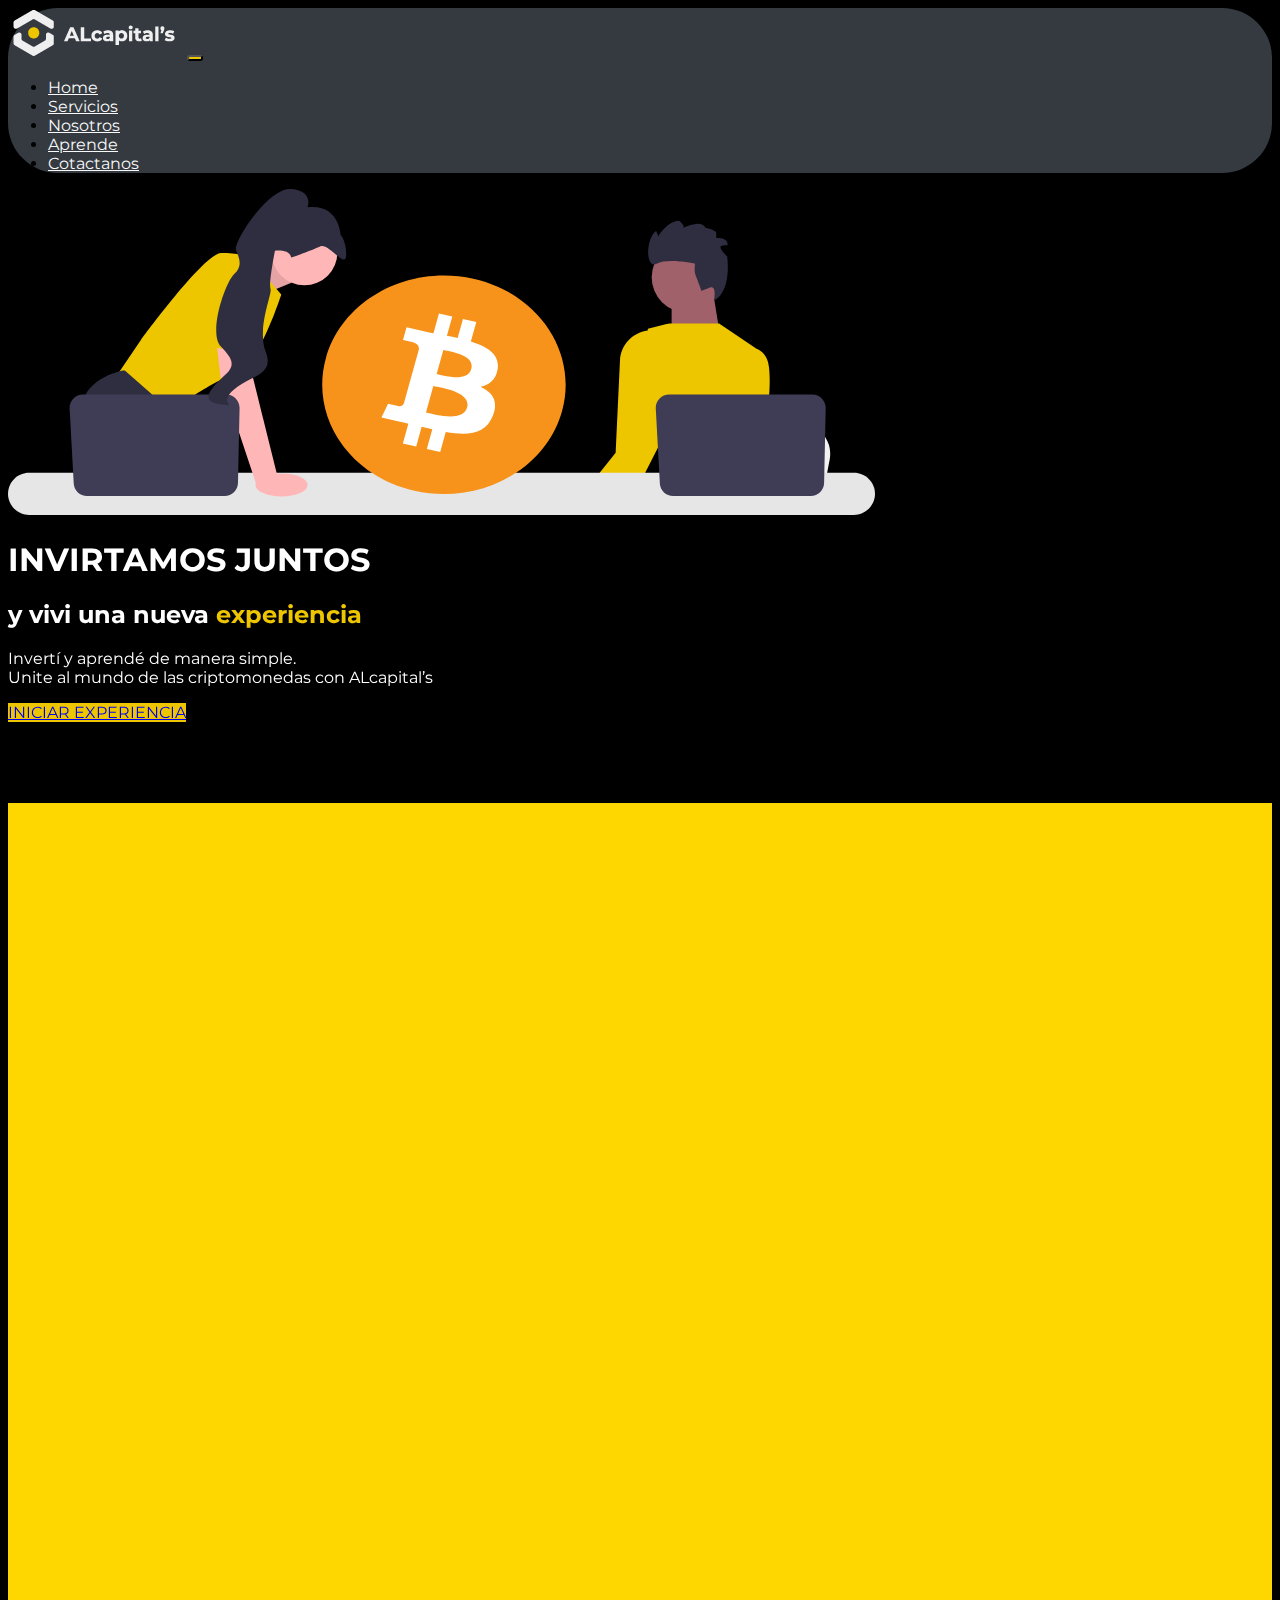
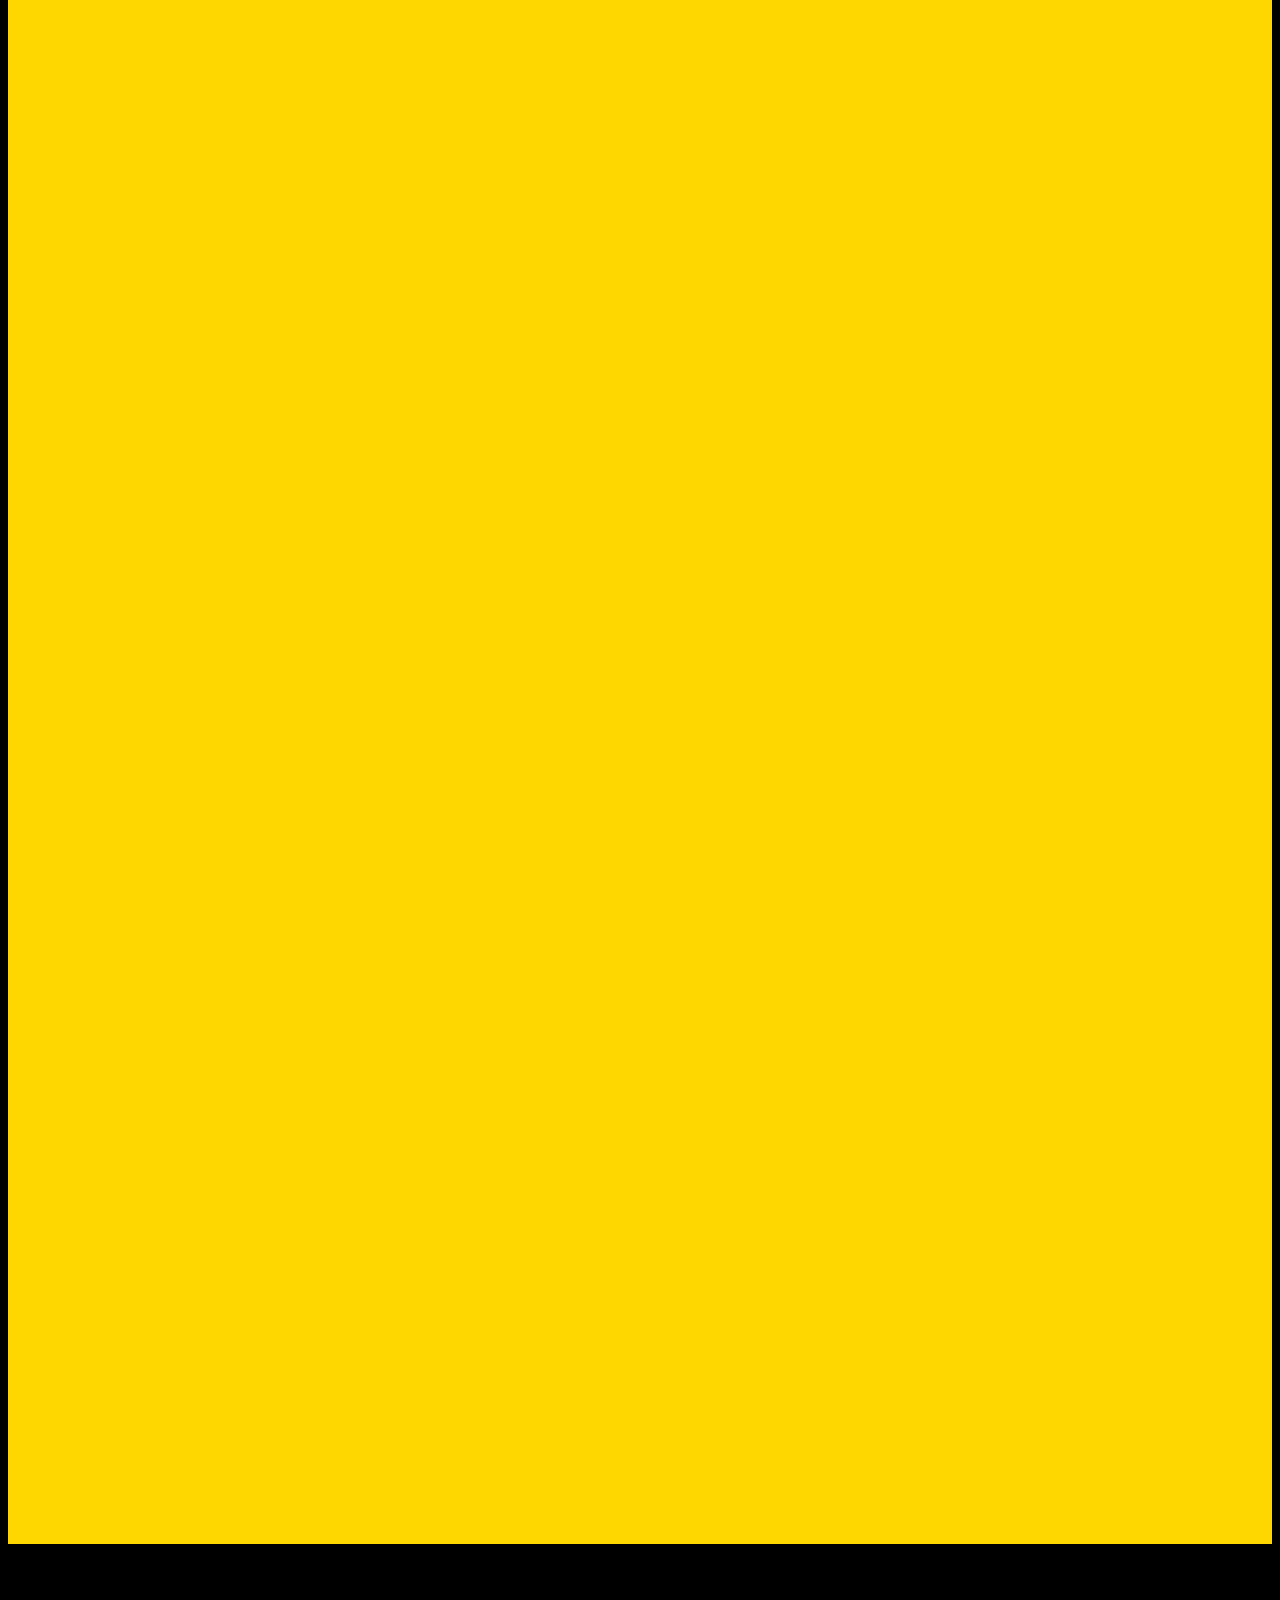
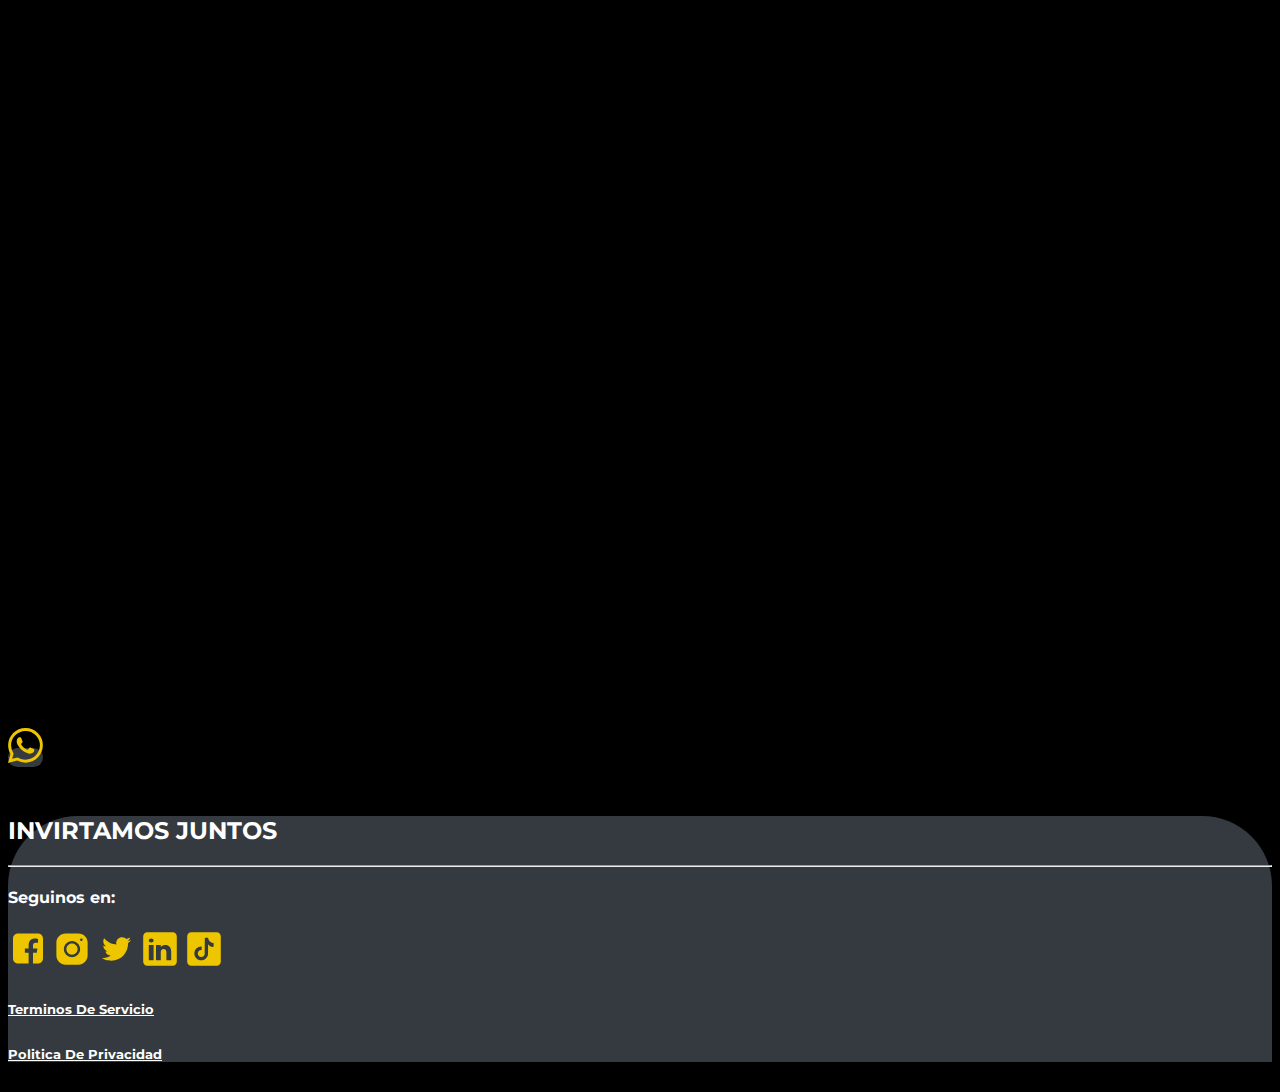
<file: index.html>
<!DOCTYPE html>
<html lang="en">

<head>
    <meta charset="UTF-8">
    <meta http-equiv="X-UA-Compatible" content="IE=edge">
    <meta name="viewport" content="width=device-width, initial-scale=1.0">
    <link href="https://cdn.jsdelivr.net/npm/bootstrap@5.3.0-alpha3/dist/css/bootstrap.min.css" rel="stylesheet"
        integrity="sha384-KK94CHFLLe+nY2dmCWGMq91rCGa5gtU4mk92HdvYe+M/SXH301p5ILy+dN9+nJOZ" crossorigin="anonymous">
    <link rel="stylesheet" href="./css/styles.css">
    <link href="https://unpkg.com/aos@2.3.1/dist/aos.css" rel="stylesheet">

    <meta name="description"
        content="Tu portal de inversiones y aprendizaje en criptomonedas. Nuestro sitio web ofrece una amplia gama de recursos educativos, análisis en tiempo real y herramientas de seguimiento de mercado, todo diseñado para ayudarte a tomar decisiones informadas y rentables en el mundo de las criptos.">
    <title>Inicio | ALcapital's - Inverti en crypto</title>
</head>

<body>

    <!-- HEADER -->

    <header class="navbar navbar-expand-lg bg-gris p-4 m-3 fs-6 fixed-top">
        <nav class="container-fluid">
            <a href="./index.html"><img src="./img/headerLogo.png" alt="logo de la compañia" class="img-fluid"></a>
            <button class="navbar-toggler" type="button" data-bs-toggle="collapse" data-bs-target="#navbarNavDropdown"
                aria-controls="navbarNavDropdown" aria-expanded="false" aria-label="Toggle navigation">
                <span class="navbar-toggler-icon"></span>
            </button>
            <div class="collapse navbar-collapse justify-content-lg-end" id="navbarNavDropdown">
                <ul class="navbar-nav align-items-center">
                    <li class="nav-item">
                        <a class="nav-link" aria-current="page" href="./index.html">Home</a>
                    </li>
                    <li class="nav-item">
                        <a class="nav-link" href="./pages/servicios.html">Servicios</a>
                    </li>
                    <li class="nav-item">
                        <a class="nav-link" href="./pages/nosotros.html">Nosotros</a>
                    </li>
                    <li class="nav-item">
                        <a class="nav-link" href="./pages/aprende.html">Aprende</a>
                    </li>
                    <li class="nav-item">
                        <a class="nav-link" href="./pages/contacto.html">Cotactanos</a>
                    </li>
                </ul>
            </div>
        </nav>
    </header>

    <!-- MAIN -->

    <main class="mt-5 pt-5">

        <!-- PORTADA -->

        <section class="portada container-fluid c-white p-3">
            <div class="row flex-lg-row-reverse p-5">
                <div class="col-12 col-lg-6" data-aos="zoom-in" data-aos-easing="ease-out-cubic"
                    data-aos-duration="2000">
                    <img src="./img/portada.svg" alt="" class="img-fluid">
                </div>
                <div class="col-12 col-lg-6 mt-4" data-aos="flip-left" data-aos-easing="ease-out-cubic"
                    data-aos-duration="1000">
                    <h1 class="text-center text-lg-start fw-bold">INVIRTAMOS JUNTOS</h1>
                    <h2 class="display-7 text-center text-lg-start"> y vivi una nueva <span
                            class="c-gold">experiencia</span></h2>
                    <p class="text-center text-lg-start  py-4">
                        Invertí y aprendé de manera simple. <br>Unite al mundo de las criptomonedas con ALcapital’s
                    </p>
                    <div class="d-flex justify-content-center justify-content-lg-start py-3">
                        <a href="./pages/servicios.html"
                            class="btn btn-lg bg-gold btn-gold fs-5 fw-medium rounded-4">INICIAR EXPERIENCIA</a>
                    </div>
                </div>
            </div>
        </section>

        <!-- SERVICIOS -->

        <section class="servicios p-4">
            <div class="row justify-content-center grid gap-3 m-5">
                <div class="card col-12 col-lg-4 c-white text-center shadow-lg" data-aos="flip-left"
                    data-aos-easing="ease-out-cubic" data-aos-anchor-placement="top-center" data-aos-duration="1000">
                    <img src="./img/servi.svg" class="img-fluid p-2" alt="expriencias crypto">
                    <div class="card-body d-flex flex-column justify-content-lg-end align-items-center">
                        <h5 class="card-title c-gray">Experiencias Crypto</h5>
                        <p class="card-text">Te presentamos diferentes experiencias para que elijas la que mejor se
                            ajuste a tus expectativas de inversión.</p>
                        <a href="./pages/servicios.html" class="btn card-btn shadow-lg">
                            <svg xmlns="http://www.w3.org/2000/svg" width="25" height="25" fill="currentColor"
                                class="bi bi-caret-up-fill" viewBox="0 0 16 16">
                                <path
                                    d="m7.247 4.86-4.796 5.481c-.566.647-.106 1.659.753 1.659h9.592a1 1 0 0 0 .753-1.659l-4.796-5.48a1 1 0 0 0-1.506 0z" />
                            </svg>
                        </a>
                    </div>
                </div>

                <div class="card col-12 col-lg-4 c-white text-center col-12 shadow-lg" data-aos="zoom-in"
                    data-aos-easing="ease-out-cubic" data-aos-anchor-placement="top-center" data-aos-duration="1000">
                    <img src="./img/asesoramiento.svg" class="img-fluid p-2" alt="asesoramiento en criptoactivos">
                    <div class="card-body d-flex flex-column justify-content-lg-end align-items-center">
                        <h5 class="card-title c-gray">Asesoramiento en cryptoactivos</h5>
                        <p class="card-text text">Maximiza tus inversiones en cryptoactivos con nuestro asesoramiento
                            personalizado. ¡Empieza hoy mismo y alcanza tus metas en el mundo de los cryptoactivos!</p>
                        <a href="" class="btn card-btn shadow-lg">
                            <svg xmlns="http://www.w3.org/2000/svg" width="25" height="25" fill="currentColor"
                                class="bi bi-caret-up-fill" viewBox="0 0 16 16">
                                <path
                                    d="m7.247 4.86-4.796 5.481c-.566.647-.106 1.659.753 1.659h9.592a1 1 0 0 0 .753-1.659l-4.796-5.48a1 1 0 0 0-1.506 0z" />
                            </svg>
                        </a>
                    </div>
                </div>
                <div class="card col-12 col-lg-4 c-white text-center col-12 shadow-lg" data-aos="flip-right"
                    data-aos-easing="ease-out-cubic" data-aos-anchor-placement="top-center" data-aos-duration="1000">
                    <img src="./img/portfolio.svg" class="img-fluid p-2" alt="armado de protfolios">
                    <div class="card-body d-flex flex-column justify-content-lg-end align-items-center">
                        <h5 class="card-title c-gray">Armado de portfolios crypto</h5>
                        <p class="card-text">Construye un porfolio de cryptoactivos estratégico para maximizar tus
                            inversiones y alcanzar tus metas financieras.</p>
                        <a href="" class="btn card-btn shadow-lg">
                            <svg xmlns="http://www.w3.org/2000/svg" width="25" height="25" fill="currentColor"
                                class="bi bi-caret-up-fill" viewBox="0 0 16 16">
                                <path
                                    d="m7.247 4.86-4.796 5.481c-.566.647-.106 1.659.753 1.659h9.592a1 1 0 0 0 .753-1.659l-4.796-5.48a1 1 0 0 0-1.506 0z" />
                            </svg>
                        </a>
                    </div>
                </div>
            </div>
        </section>

        <!-- APRENDE CON NOSOTROS -->

        <section class="aprende container mt-5 py-5 shadow-lg" data-aos="zoom-in-down" data-aos-easing="ease-out-cubic"
            data-aos-anchor-placement="top-center" data-aos-duration="800">
            <a href="./pages/aprende.html" class="text-decoration-none">
                <div
                    class="card estilo-card w-100 d-flex flex-column flex-lg-row justify-content-center align-items-center p-3">
                    <div class="col-6 col-lg-3 mx-5">
                        <img src="./img/aprende.svg" class="img-fluid" alt="aprende sobre criptomonedas">
                    </div>
                    <div class="card-body col-12 col-lg-9">
                        <p class="card-text c-white text-center text-lg-start">Descubre todo sobre las criptomonedas con
                            nuestros tutoriales y guías de Web3. Aprende los conceptos fundamentales, explora diferentes
                            criptos, y adquiere habilidades para aprovechar al máximo este emocionante mundo digital.
                            <br>
                            <br>
                            <spam class="c-gold">¡Sumérgete en el aprendizaje y desbloquea nuevas oportunidades con
                                nosotros!</spam>
                        </p>
                    </div>
                </div>
            </a>
        </section>

        <!-- Botonos -->

        <div class="d-flex justify-content-between sticky-bottom">

            <!-- Boton WhatsUp -->

            <div class="d-flex justify-content-end  sticky-bottom">
                <a href="https://www.whatsapp.com/" class="btn-wa d-flex align-items-center justify-content-center mx-4 my-2">
                    <svg xmlns="http://www.w3.org/2000/svg" width="35" height="35" fill="currentColor"
                        class="bi bi-whatsapp" viewBox="0 0 16 16">
                        <path
                            d="M13.601 2.326A7.854 7.854 0 0 0 7.994 0C3.627 0 .068 3.558.064 7.926c0 1.399.366 2.76 1.057 3.965L0 16l4.204-1.102a7.933 7.933 0 0 0 3.79.965h.004c4.368 0 7.926-3.558 7.93-7.93A7.898 7.898 0 0 0 13.6 2.326zM7.994 14.521a6.573 6.573 0 0 1-3.356-.92l-.24-.144-2.494.654.666-2.433-.156-.251a6.56 6.56 0 0 1-1.007-3.505c0-3.626 2.957-6.584 6.591-6.584a6.56 6.56 0 0 1 4.66 1.931 6.557 6.557 0 0 1 1.928 4.66c-.004 3.639-2.961 6.592-6.592 6.592zm3.615-4.934c-.197-.099-1.17-.578-1.353-.646-.182-.065-.315-.099-.445.099-.133.197-.513.646-.627.775-.114.133-.232.148-.43.05-.197-.1-.836-.308-1.592-.985-.59-.525-.985-1.175-1.103-1.372-.114-.198-.011-.304.088-.403.087-.088.197-.232.296-.346.1-.114.133-.198.198-.33.065-.134.034-.248-.015-.347-.05-.099-.445-1.076-.612-1.47-.16-.389-.323-.335-.445-.34-.114-.007-.247-.007-.38-.007a.729.729 0 0 0-.529.247c-.182.198-.691.677-.691 1.654 0 .977.71 1.916.81 2.049.098.133 1.394 2.132 3.383 2.992.47.205.84.326 1.129.418.475.152.904.129 1.246.08.38-.058 1.171-.48 1.338-.943.164-.464.164-.86.114-.943-.049-.084-.182-.133-.38-.232z" />
                    </svg>
                </a>
            </div>

            <!-- Boton UP -->

            <div class="d-flex sticky-bottom" data-aos="zoom-in-down" data-aos-duration="700"
                data-aos-anchor-placement="bottom-bottom">
                <a href="#" class="btn-up d-flex align-items-center justify-content-center mx-2">
                    <svg xmlns="http://www.w3.org/2000/svg" width="25" height="25" fill="currentColor"
                        class="bi bi-caret-up-fill" viewBox="0 0 16 16">
                        <path
                            d="m7.247 4.86-4.796 5.481c-.566.647-.106 1.659.753 1.659h9.592a1 1 0 0 0 .753-1.659l-4.796-5.48a1 1 0 0 0-1.506 0z" />
                    </svg>
                </a>
            </div>

        </div>

    </main>

    <!-- FOOTER -->

    <footer class="mt-5  bg-gris">
        <div class="container">
            <div class="d-flex justify-content-center c-white p-3">
                <h2>INVIRTAMOS JUNTOS</h2>
            </div>
            <hr class="c-gold">
            <div class="d-flex justify-content-center c-white">
                <h4>Seguinos en:</h4>
            </div>
            <div class="d-flex justify-content-center mb-5 gap-4 gap-lg-5">
                <a href="https://www.facebook.com/"><img src="./img/icons8-facebook.svg" alt="Facebook" class="img-fluid"></a>
                <a href="https://www.instagram.com/"><img src="./img/icons8-instagram.svg" alt="Instagram" class="img-fluid"></a>
                <a href="https://twitter.com/"><img src="./img/icons8-twitter.svg" alt="Twitter" class="img-fluid"></a>
                <a href="https://linkedin.com/"><img src="./img/icons8-linkedin.svg" alt="Linkedin" class="img-fluid"></a>
                <a href="https://www.tiktok.com/"><img src="./img/icons8-tik-tok.svg" alt="TikTok" class="img-fluid"></a>
            </div>
            <div class="d-flex justify-content-center gap-5">
                <div>
                    <a href="" class="text-decoration-none c-white btn-gold">
                        <h6>Terminos De Servicio</h6>
                    </a>
                </div>
                <div>
                    <a href="" class="text-decoration-none c-white btn-gold">
                        <h6>Politica De Privacidad</h6>
                    </a>
                </div>
            </div>
        </div>

    </footer>




    <script src="https://cdn.jsdelivr.net/npm/bootstrap@5.3.0-alpha3/dist/js/bootstrap.bundle.min.js"
        integrity="sha384-ENjdO4Dr2bkBIFxQpeoTz1HIcje39Wm4jDKdf19U8gI4ddQ3GYNS7NTKfAdVQSZe"
        crossorigin="anonymous"></script>
    <script src="https://unpkg.com/aos@2.3.1/dist/aos.js"></script>
    <script>
        AOS.init();
    </script>

</body>

</html>
</file>
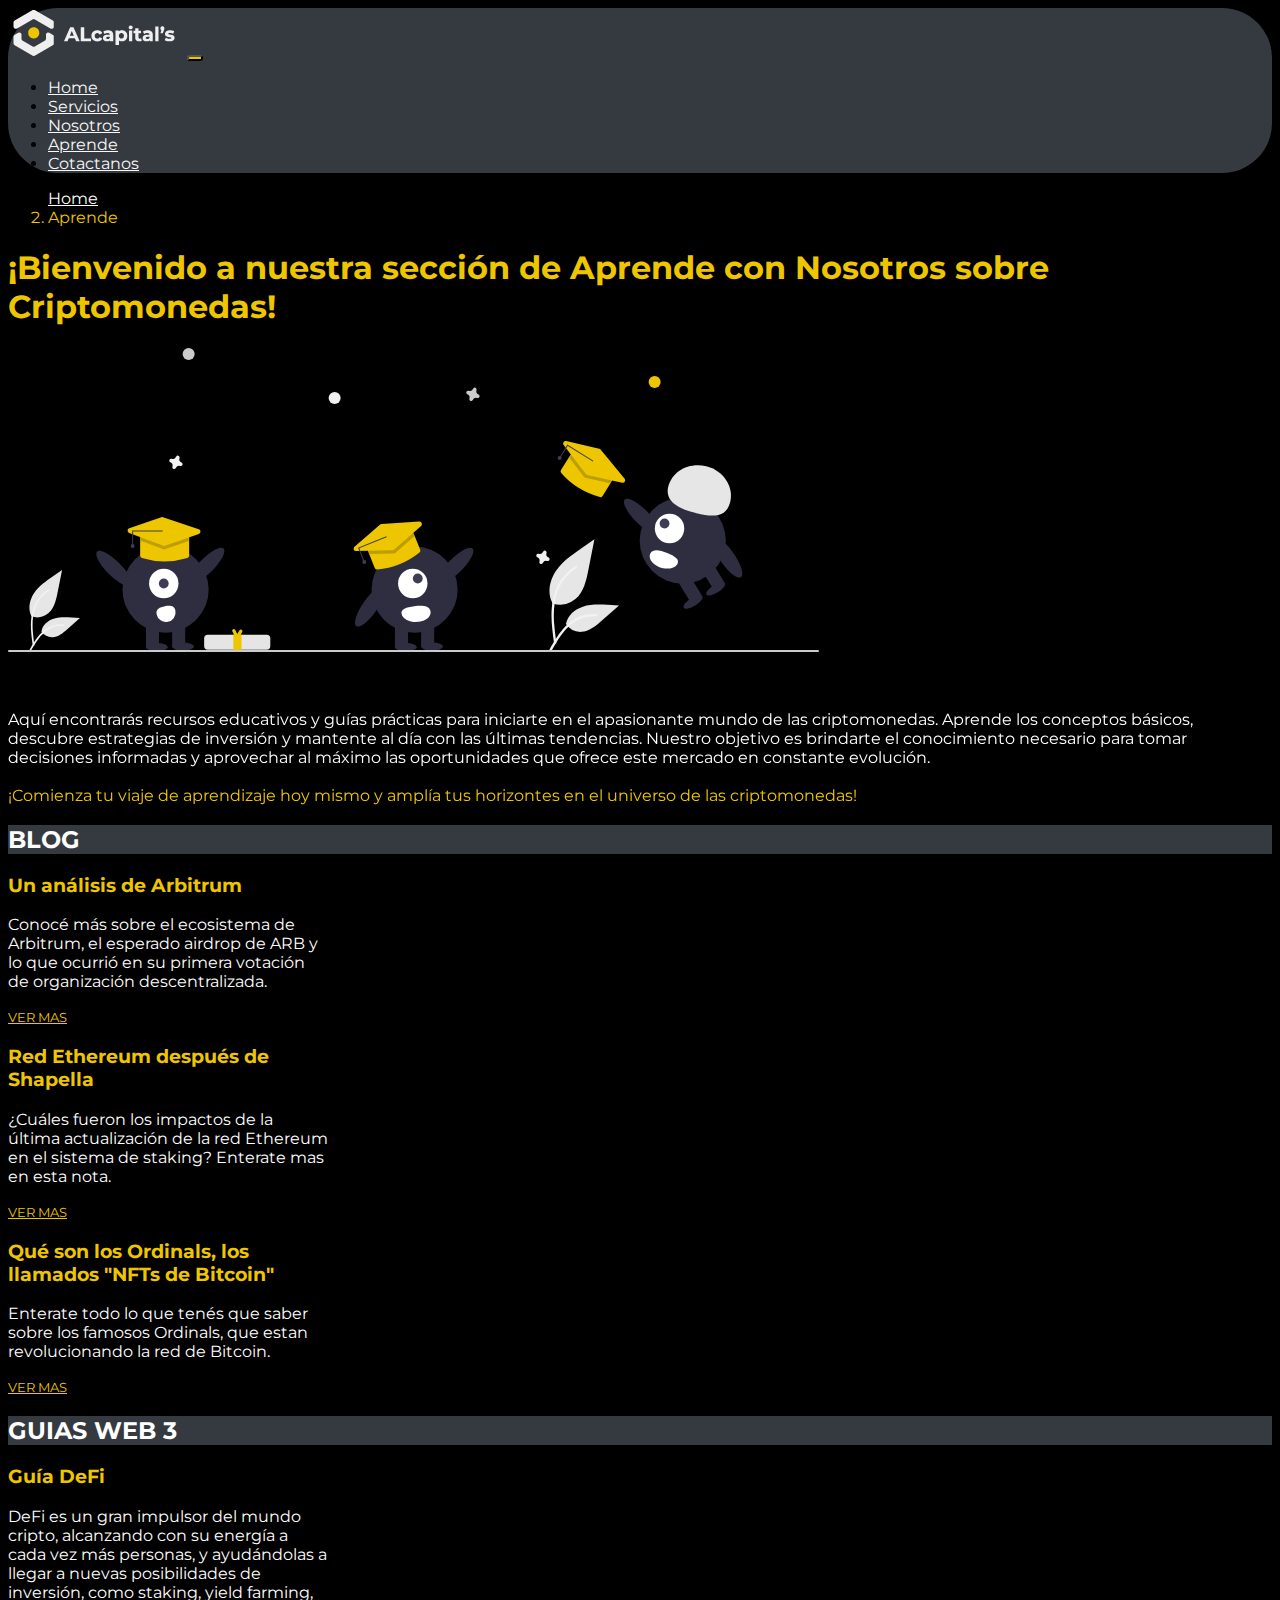
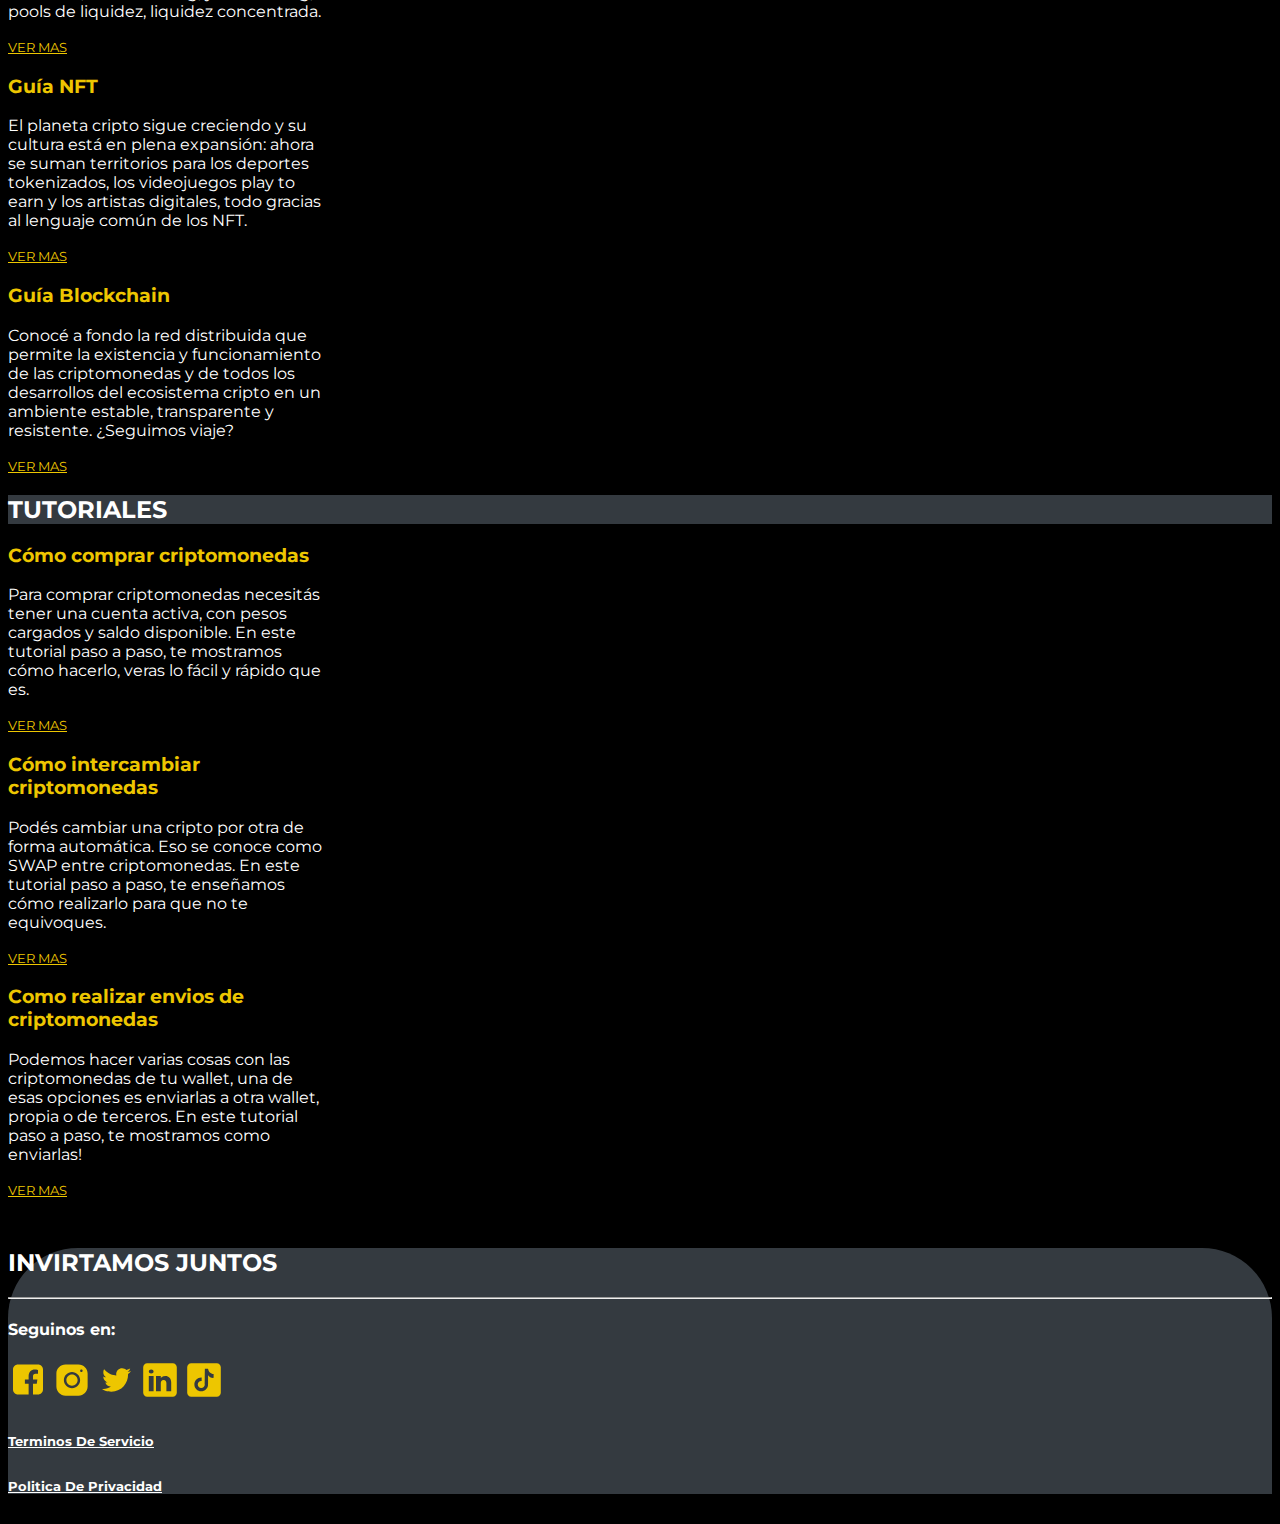
<file: pages/aprende.html>
<!DOCTYPE html>
<html lang="en">

<head>
    <meta charset="UTF-8">
    <meta http-equiv="X-UA-Compatible" content="IE=edge">
    <meta name="viewport" content="width=device-width, initial-scale=1.0">
    <link href="https://cdn.jsdelivr.net/npm/bootstrap@5.3.0-alpha3/dist/css/bootstrap.min.css" rel="stylesheet"
        integrity="sha384-KK94CHFLLe+nY2dmCWGMq91rCGa5gtU4mk92HdvYe+M/SXH301p5ILy+dN9+nJOZ" crossorigin="anonymous">
    <link rel="stylesheet" href="../css/styles.css">
    <link href="https://unpkg.com/aos@2.3.1/dist/aos.css" rel="stylesheet">
    <meta name="description"
        content="Aprende el emocionante mundo de las criptomonedas y cómo la tecnología Web3 está transformando la economía hacia la descentralización.">
    <title>Aprende | ALcapital’s - Explora las criptomonedas y el futuro de la Web3.</title>
</head>

<body>

    <!-- HEADER -->

    <header class="navbar navbar-expand-lg bg-gris p-4 m-3 fs-6 fixed-top">
        <nav class="container-fluid">
            <a href="../index.html"><img src="../img/headerLogo.png" alt="logo de la compañia" class="img-fluid"></a>
            <button class="navbar-toggler" type="button" data-bs-toggle="collapse" data-bs-target="#navbarNavDropdown"
                aria-controls="navbarNavDropdown" aria-expanded="false" aria-label="Toggle navigation">
                <span class="navbar-toggler-icon"></span>
            </button>
            <div class="collapse navbar-collapse justify-content-lg-end" id="navbarNavDropdown">
                <ul class="navbar-nav align-items-center">
                    <li class="nav-item">
                        <a class="nav-link" aria-current="page" href="../index.html">Home</a>
                    </li>
                    <li class="nav-item">
                        <a class="nav-link" href="./servicios.html">Servicios</a>
                    </li>
                    <li class="nav-item">
                        <a class="nav-link" href="./nosotros.html">Nosotros</a>
                    </li>
                    <li class="nav-item">
                        <a class="nav-link" href="./aprende.html">Aprende</a>
                    </li>
                    <li class="nav-item">
                        <a class="nav-link" href="./contacto.html">Cotactanos</a>
                    </li>
                </ul>
            </div>
        </nav>
    </header>

    <!-- MAIN -->
    <main class="mt-5 pt-5">
        <div class="m-5"
            style="--bs-breadcrumb-divider: url(&#34;data:image/svg+xml,%3Csvg xmlns='http://www.w3.org/2000/svg' width='8' height='8'%3E%3Cpath d='M2.5 0L1 1.5 3.5 4 1 6.5 2.5 8l4-4-4-4z' fill='%236c757d'/%3E%3C/svg%3E&#34;);"
            aria-label="breadcrumb">
            <ol class="breadcrumb">
                <li class="breadcrumb-item "><a href="../index.html"
                        class="text-decoration-none c-white btn-gold">Home</a></li>
                <li class="breadcrumb-item c-gold" aria-current="page">Aprende</li>
            </ol>
        </div>
        <h1 class="container c-gold text-center text-lg-start">¡Bienvenido a nuestra sección de Aprende con Nosotros
            sobre Criptomonedas!</h1>
        <section class="experiencia-servicio container shadow-lg">
            <div class=" w-100 d-flex flex-column flex-lg-row-reverse justify-content-center align-items-center p-1"
                data-aos="flip-left" data-aos-easing="ease-out-cubic" data-aos-duration="700">
                <div class="col-lg-6 mx-2" data-aos="flip-up" data-aos-easing="ease-out-cubic" data-aos-duration="3000">
                    <img src="../img/aprende-nosotros.svg" class="img-fluid" alt="...">
                </div>
                <div class="card-body col-12 col-lg-9 mt-4">
                    <p class="card-text c-white text-center text-lg-start">
                        <spam class=""></spam>
                        <br>
                        <br>Aquí encontrarás recursos educativos y guías prácticas para iniciarte en el apasionante
                        mundo de las criptomonedas. Aprende los conceptos básicos, descubre estrategias de inversión y
                        mantente al día con las últimas tendencias. Nuestro objetivo es brindarte el conocimiento
                        necesario para tomar decisiones informadas y aprovechar al máximo las oportunidades que ofrece
                        este mercado en constante evolución.
                        <br>
                        <br>
                        <spam class="c-gold">¡Comienza tu viaje de aprendizaje hoy mismo y amplía tus horizontes en el
                            universo de las criptomonedas!
                    </p>
                </div>
            </div>
        </section>

        <!-- BLOG -->

        <section class="mt-5 pt-3">
            <h2 class="container-fluid c-white bg-gris text-center p-1">BLOG</h2>
            <div class="container d-flex flex-column flex-lg-row gap-3">
                <div class="col-lg-4 p-2">
                    <article class="card w-100 c-white mt-4 p-3 text-center col-6">
                        <h3 class="c-gold">Un análisis de Arbitrum</h3>
                        <p class="">Conocé más sobre el ecosistema de Arbitrum, el esperado airdrop de ARB y lo que ocurrió en su primera votación de organización descentralizada.</p>
                        <div class="row justify-content-center mb-1">
                            <a href="#" class="btn card-btn-ver shadow-lg">VER MAS</a>
                        </div>
                    </article>
                </div>
                <div class="col-lg-4 p-2">
                    <article class="card w-100 c-white mt-4 p-3 text-center col-6">
                        <h3 class="c-gold">Red Ethereum después de Shapella</h3>
                        <p>¿Cuáles fueron los impactos de la última actualización de la red Ethereum en el sistema de staking? Enterate mas en esta nota.</p>
                        <div class="row justify-content-center mb-1">
                            <a href="#" class="btn card-btn-ver shadow-lg">VER MAS</a>
                        </div>
                    </article>
                </div>
                <div class="col-lg-4 p-2">
                    <article class="card w-100 c-white mt-4 p-3 text-center col-6">
                        <h3 class="c-gold">Qué son los Ordinals, los llamados "NFTs de Bitcoin"</h3>
                        <p>Enterate todo lo que tenés que saber sobre los famosos Ordinals, que estan revolucionando la red de Bitcoin. </p>
                        <div class="row justify-content-center mb-1">
                            <a href="#" class="btn card-btn-ver shadow-lg">VER MAS</a>
                        </div>
                    </article>
                </div>
            </div>
        </section>

        <!-- GUIAS -->

        <Section class="mt-5 pt-3">
            <h2 class="container-fluid c-white bg-gris text-center p-1">GUIAS WEB 3</h2>
            <div class="container d-flex flex-column flex-lg-row gap-3">
                <div class="col-lg-4 p-2">
                    <article class="card w-100 c-white mt-4 p-3 text-center col-6">
                        <h3 class="c-gold">Guía DeFi</h3>
                        <p>DeFi es un gran impulsor del mundo cripto, alcanzando con su energía a cada vez más personas, y ayudándolas a llegar a nuevas posibilidades de inversión, como staking, yield farming, pools de liquidez, liquidez concentrada.</p>
                        <div class="row justify-content-center mb-1">
                            <a href="#" class="btn card-btn-ver shadow-lg">VER MAS</a>
                        </div>
                    </article>
                </div>
                <div class="col-lg-4 p-2">
                    <article class="card w-100 c-white mt-4 p-3 text-center col-6">
                        <h3 class="c-gold">Guía NFT</h3>
                        <p class="">El planeta cripto sigue creciendo y su cultura está en plena expansión: ahora se suman territorios para los deportes tokenizados, los videojuegos play to earn y los artistas digitales, todo gracias al lenguaje común de los NFT.</p>
                        <div class="row justify-content-center mb-1">
                            <a href="#" class="btn card-btn-ver shadow-lg">VER MAS</a>
                        </div>
                    </article>
                </div>
                <div class="col-lg-4 p-2">
                    <article class="card w-100 c-white mt-4 p-3 text-center col-6">
                        <h3 class="c-gold">Guía Blockchain</h3>
                        <p class="">Conocé a fondo la red distribuida que permite la existencia y funcionamiento de las criptomonedas y de todos los desarrollos del ecosistema cripto en un ambiente estable, transparente y resistente. ¿Seguimos viaje?</p>
                        <div class="row justify-content-center mb-1">
                            <a href="#" class="btn card-btn-ver shadow-lg">VER MAS</a>
                        </div>
                    </article>
                </div>
            </div>
        </Section>

        <!-- TUTORIALES -->

        <Section class="mt-5 pt-3">
            <h2 class="container-fluid c-white bg-gris text-center p-1">TUTORIALES</h2>
            <div class="container d-flex flex-column flex-lg-row gap-3">
                <div class="col-lg-4 p-2">
                    <article class="card w-100 c-white mt-4 p-3 text-center col-6">
                        <h3 class="c-gold">Cómo comprar criptomonedas</h3>
                        <p class="">Para comprar criptomonedas necesitás tener una cuenta activa, con pesos cargados y saldo disponible. En este tutorial paso a paso, te mostramos cómo hacerlo, veras lo fácil y rápido que es.</p>
                        <div class="row justify-content-center mb-1">
                            <a href="#" class="btn card-btn-ver shadow-lg">VER MAS</a>
                        </div>
                    </article>
                </div>
                <div class="col-lg-4 p-2">
                    <article class="card w-100 c-white mt-4 p-3 text-center col-6">
                        <h3 class="c-gold">Cómo intercambiar criptomonedas</h3>
                        <p class="">Podés cambiar una cripto por otra de forma automática. Eso se conoce como SWAP entre criptomonedas. En este tutorial paso a paso, te enseñamos cómo realizarlo para que no te equivoques.</p>
                        <div class="row justify-content-center mb-1">
                            <a href="#" class="btn card-btn-ver shadow-lg">VER MAS</a>
                        </div>
                    </article>
                </div>
                <div class="col-lg-4 p-2">
                    <article class="card w-100 c-white mt-4 p-3 text-center col-6">
                        <h3 class="c-gold">Como realizar envios de criptomonedas</h3>
                        <p class="">Podemos hacer varias cosas con las criptomonedas de tu wallet, una de esas opciones es enviarlas a otra wallet, propia o de terceros. En este tutorial paso a paso, te mostramos como enviarlas!</p>
                        <div class="row justify-content-center mb-1">
                            <a href="#" class="btn card-btn-ver shadow-lg">VER MAS</a>
                        </div>
                    </article>
                </div>
            </div>
        </Section>

        <!-- Botonos -->

        <div class="d-flex justify-content-end sticky-bottom">


            <!-- Boton UP -->

            <div class="d-flex sticky-bottom" data-aos="zoom-in-down" data-aos-offset="500" data-aos-duration="500">
                <a href="#" class="btn-up d-flex align-items-center justify-content-center mx-2">
                    <svg xmlns="http://www.w3.org/2000/svg" width="25" height="25" fill="currentColor"
                        class="bi bi-caret-up-fill" viewBox="0 0 16 16">
                        <path
                            d="m7.247 4.86-4.796 5.481c-.566.647-.106 1.659.753 1.659h9.592a1 1 0 0 0 .753-1.659l-4.796-5.48a1 1 0 0 0-1.506 0z" />
                    </svg>
                </a>
            </div>

        </div>

    </main>

    <!-- FOOTER -->

    <footer class="mt-5  bg-gris">
        <div class="container">
            <div class="d-flex justify-content-center c-white mt-5 p-3">
                <h2>INVIRTAMOS JUNTOS</h2>
            </div>
            <hr class="c-gold">
            <div class="d-flex justify-content-center c-white">
                <h4>Seguinos en:</h4>
            </div>
            <div class="d-flex justify-content-center mb-5 gap-4 gap-lg-5">
                <a href="https://www.facebook.com/"><img src="../img/icons8-facebook.svg" alt="Facebook" class="img-fluid"></a>
                <a href="https://www.instagram.com/"><img src="../img/icons8-instagram.svg" alt="Instagram" class="img-fluid"></a>
                <a href="https://twitter.com/"><img src="../img/icons8-twitter.svg" alt="Twitter" class="img-fluid"></a>
                <a href="https://linkedin.com/"><img src="../img/icons8-linkedin.svg" alt="Linkedin" class="img-fluid"></a>
                <a href="https://www.tiktok.com/"><img src="../img/icons8-tik-tok.svg" alt="TikTok" class="img-fluid"></a>
            </div>
            <div class="d-flex justify-content-center gap-5">
                <div>
                    <a href="" class="text-decoration-none c-white btn-gold">
                        <h6>Terminos De Servicio</h6>
                    </a>
                </div>
                <div>
                    <a href="" class="text-decoration-none c-white btn-gold">
                        <h6>Politica De Privacidad</h6>
                    </a>
                </div>
            </div>
        </div>
    </footer>




    <script src="https://cdn.jsdelivr.net/npm/bootstrap@5.3.0-alpha3/dist/js/bootstrap.bundle.min.js"
        integrity="sha384-ENjdO4Dr2bkBIFxQpeoTz1HIcje39Wm4jDKdf19U8gI4ddQ3GYNS7NTKfAdVQSZe"
        crossorigin="anonymous"></script>
    <script src="https://unpkg.com/aos@2.3.1/dist/aos.js"></script>
    <script>
        AOS.init();
    </script>
</body>

</html>
</file>
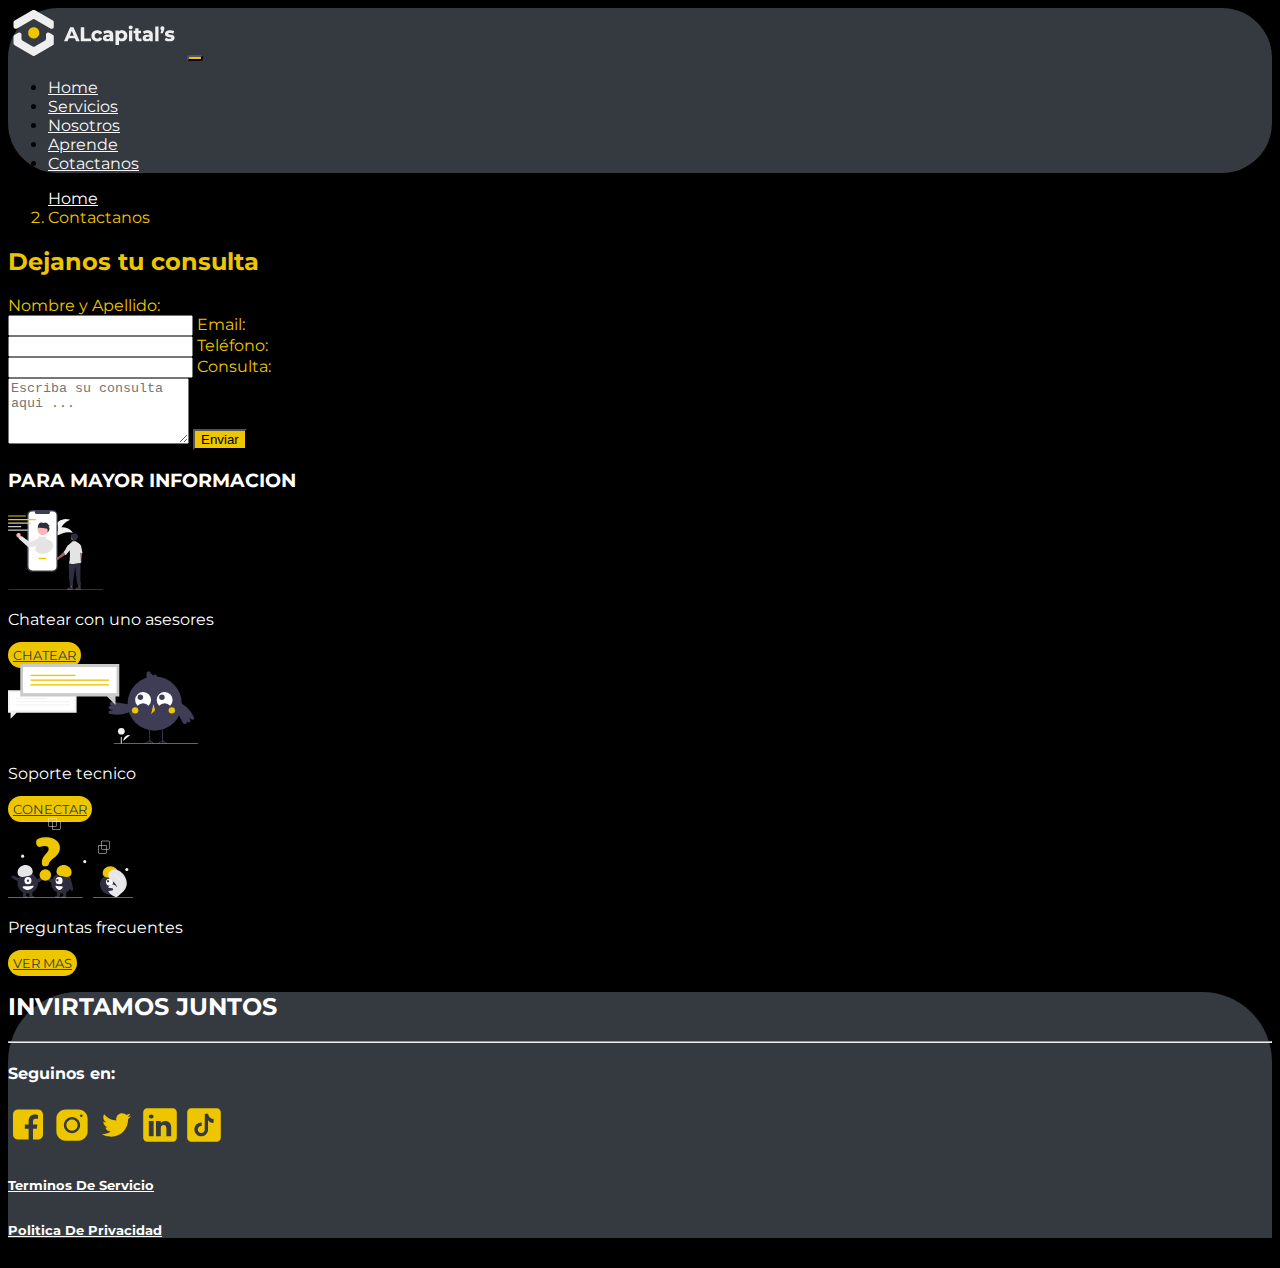
<file: pages/contacto.html>
<!DOCTYPE html>
<html lang="en">

<head>

    <head>
        <meta charset="UTF-8">
        <meta http-equiv="X-UA-Compatible" content="IE=edge">
        <meta name="viewport" content="width=device-width, initial-scale=1.0">
        <link href="https://cdn.jsdelivr.net/npm/bootstrap@5.3.0-alpha3/dist/css/bootstrap.min.css" rel="stylesheet"
            integrity="sha384-KK94CHFLLe+nY2dmCWGMq91rCGa5gtU4mk92HdvYe+M/SXH301p5ILy+dN9+nJOZ" crossorigin="anonymous">
        <link rel="stylesheet" href="../css/styles.css">
        <link href="https://unpkg.com/aos@2.3.1/dist/aos.css" rel="stylesheet">
        <meta name="description"
            content="Contáctanos para compartir tus inquietudes y consultas. Estamos aquí para ayudarte y proporcionarte el mejor servicio posible. Envíanos un mensaje hoy y te responderemos rápidamente.">
        <title>Contacto | ALcapital’s - contactanos e inverti</title>
    </head>
</head>

<body>

    <!-- HEADER -->

    <header class="navbar navbar-expand-lg bg-gris p-4 m-3 fs-6 fixed-top">
        <nav class="container-fluid">
            <a href="../index.html"><img src="../img/headerLogo.png" alt="logo de la compañia" class="img-fluid"></a>
            <button class="navbar-toggler" type="button" data-bs-toggle="collapse" data-bs-target="#navbarNavDropdown"
                aria-controls="navbarNavDropdown" aria-expanded="false" aria-label="Toggle navigation">
                <span class="navbar-toggler-icon"></span>
            </button>
            <div class="collapse navbar-collapse justify-content-lg-end" id="navbarNavDropdown">
                <ul class="navbar-nav align-items-center">
                    <li class="nav-item">
                        <a class="nav-link" aria-current="page" href="../index.html">Home</a>
                    </li>
                    <li class="nav-item">
                        <a class="nav-link" href="./servicios.html">Servicios</a>
                    </li>
                    <li class="nav-item">
                        <a class="nav-link" href="./nosotros.html">Nosotros</a>
                    </li>
                    <li class="nav-item">
                        <a class="nav-link" href="./aprende.html">Aprende</a>
                    </li>
                    <li class="nav-item">
                        <a class="nav-link" href="./contacto.html">Cotactanos</a>
                    </li>
                </ul>
            </div>
        </nav>
    </header>

    <!-- MAIN -->
    <main class="mt-5 pt-5">
        <div class="m-5"
            style="--bs-breadcrumb-divider: url(&#34;data:image/svg+xml,%3Csvg xmlns='http://www.w3.org/2000/svg' width='8' height='8'%3E%3Cpath d='M2.5 0L1 1.5 3.5 4 1 6.5 2.5 8l4-4-4-4z' fill='%236c757d'/%3E%3C/svg%3E&#34;);"
            aria-label="breadcrumb">
            <ol class="breadcrumb">
                <li class="breadcrumb-item "><a href="../index.html"
                        class="text-decoration-none c-white btn-gold">Home</a></li>
                <li class="breadcrumb-item c-gold" aria-current="page">Contactanos</li>
            </ol>
        </div>

        <div class="container mb-5">
            <h2 class="c-gold text-center">Dejanos tu consulta</h2>
            <div class="card w-100 p-4">
                <form action="/enviar-consulta" method="post" class="d-flex flex-column c-gold p-2">
                    <label for="nombre">Nombre y Apellido:</label>
                    <input type="text" id="nombre" name="nombre" required>


                    <label for="email">Email:</label>
                    <input type="email" id="email" name="email" required>

                    <label for="telefono">Teléfono:</label>
                    <input type="tel" id="telefono" name="telefono" required>

                    <label for="consulta">Consulta:</label>
                    <textarea id="consulta" name="consulta" rows="4"
                        placeholder="Escriba su consulta aqui ..."></textarea>

                    <button type="submit"
                        class="btn btn-lg bg-gold btn-gold fs-5 fw-medium rounded-4 mt-4">Enviar</button>
                </form>
            </div>

        </div>
        <h3 class="c-white text-center">PARA MAYOR INFORMACION</h3>
        <div class="shadow-lg mb-5">
            <section
                class="p-4 text-center d-flex justify-content-center align-items-center flex-column flex-lg-row gap-4">
                <div class="card c-white p-2 d-flex justify-content-center align-items-center">
                    <img src="../img/soportej.svg" alt="imagen faqs" class="img-fluid p-2" style="height: 5rem;">
                    <p>Chatear con uno asesores</p>
                    <a href=""
                        class="btn-contacto text-decoration-none d-flex align-items-center justify-content-center fw-bold ">CHATEAR</a>
                </div>
                <div class="card p-2 c-white d-flex justify-content-center align-items-center">
                    <img src="../img/chatear.svg" alt="imagen faqs" class="img-fluid p-2" style="height: 5rem;">
                    <p>Soporte tecnico</p>
                    <a href=""
                        class="btn-contacto text-decoration-none d-flex align-items-center justify-content-center fw-bold">CONECTAR</a>
                </div>
                <div class="card p-2 c-white d-flex justify-content-center align-items-center">
                    <img src="../img/faqs.svg" alt="imagen faqs" class="img-fluid p-2" style="height: 5rem;">
                    <p>Preguntas frecuentes</p>
                    <a href=""
                        class="btn-contacto text-decoration-none d-flex align-items-center justify-content-center fw-bold">VER
                        MAS</a>
                </div>
            </section>
        </div>
    </main>

    <!-- FOOTER -->

    <footer class="mt-5  bg-gris">
        <div class="container">
            <div class="d-flex justify-content-center c-white mt-5 p-3">
                <h2>INVIRTAMOS JUNTOS</h2>
            </div>
            <hr class="c-gold">
            <div class="d-flex justify-content-center c-white">
                <h4>Seguinos en:</h4>
            </div>
            <div class="d-flex justify-content-center mb-5 gap-4 gap-lg-5">
                <a href="https://www.facebook.com/"><img src="../img/icons8-facebook.svg" alt="Facebook" class="img-fluid"></a>
                <a href="https://www.instagram.com/"><img src="../img/icons8-instagram.svg" alt="Instagram" class="img-fluid"></a>
                <a href="https://twitter.com/"><img src="../img/icons8-twitter.svg" alt="Twitter" class="img-fluid"></a>
                <a href="https://linkedin.com/"><img src="../img/icons8-linkedin.svg" alt="Linkedin" class="img-fluid"></a>
                <a href="https://www.tiktok.com/"><img src="../img/icons8-tik-tok.svg" alt="TikTok" class="img-fluid"></a>
            </div>
            <div class="d-flex justify-content-center gap-5">
                <div>
                    <a href="" class="text-decoration-none c-white btn-gold">
                        <h6>Terminos De Servicio</h6>
                    </a>
                </div>
                <div>
                    <a href="" class="text-decoration-none c-white btn-gold">
                        <h6>Politica De Privacidad</h6>
                    </a>
                </div>
            </div>
        </div>
    </footer>




    <script src="https://cdn.jsdelivr.net/npm/bootstrap@5.3.0-alpha3/dist/js/bootstrap.bundle.min.js"
        integrity="sha384-ENjdO4Dr2bkBIFxQpeoTz1HIcje39Wm4jDKdf19U8gI4ddQ3GYNS7NTKfAdVQSZe"
        crossorigin="anonymous"></script>
    <script src="https://unpkg.com/aos@2.3.1/dist/aos.js"></script>
    <script>
        AOS.init();
    </script>
</body>

</html>
</file>
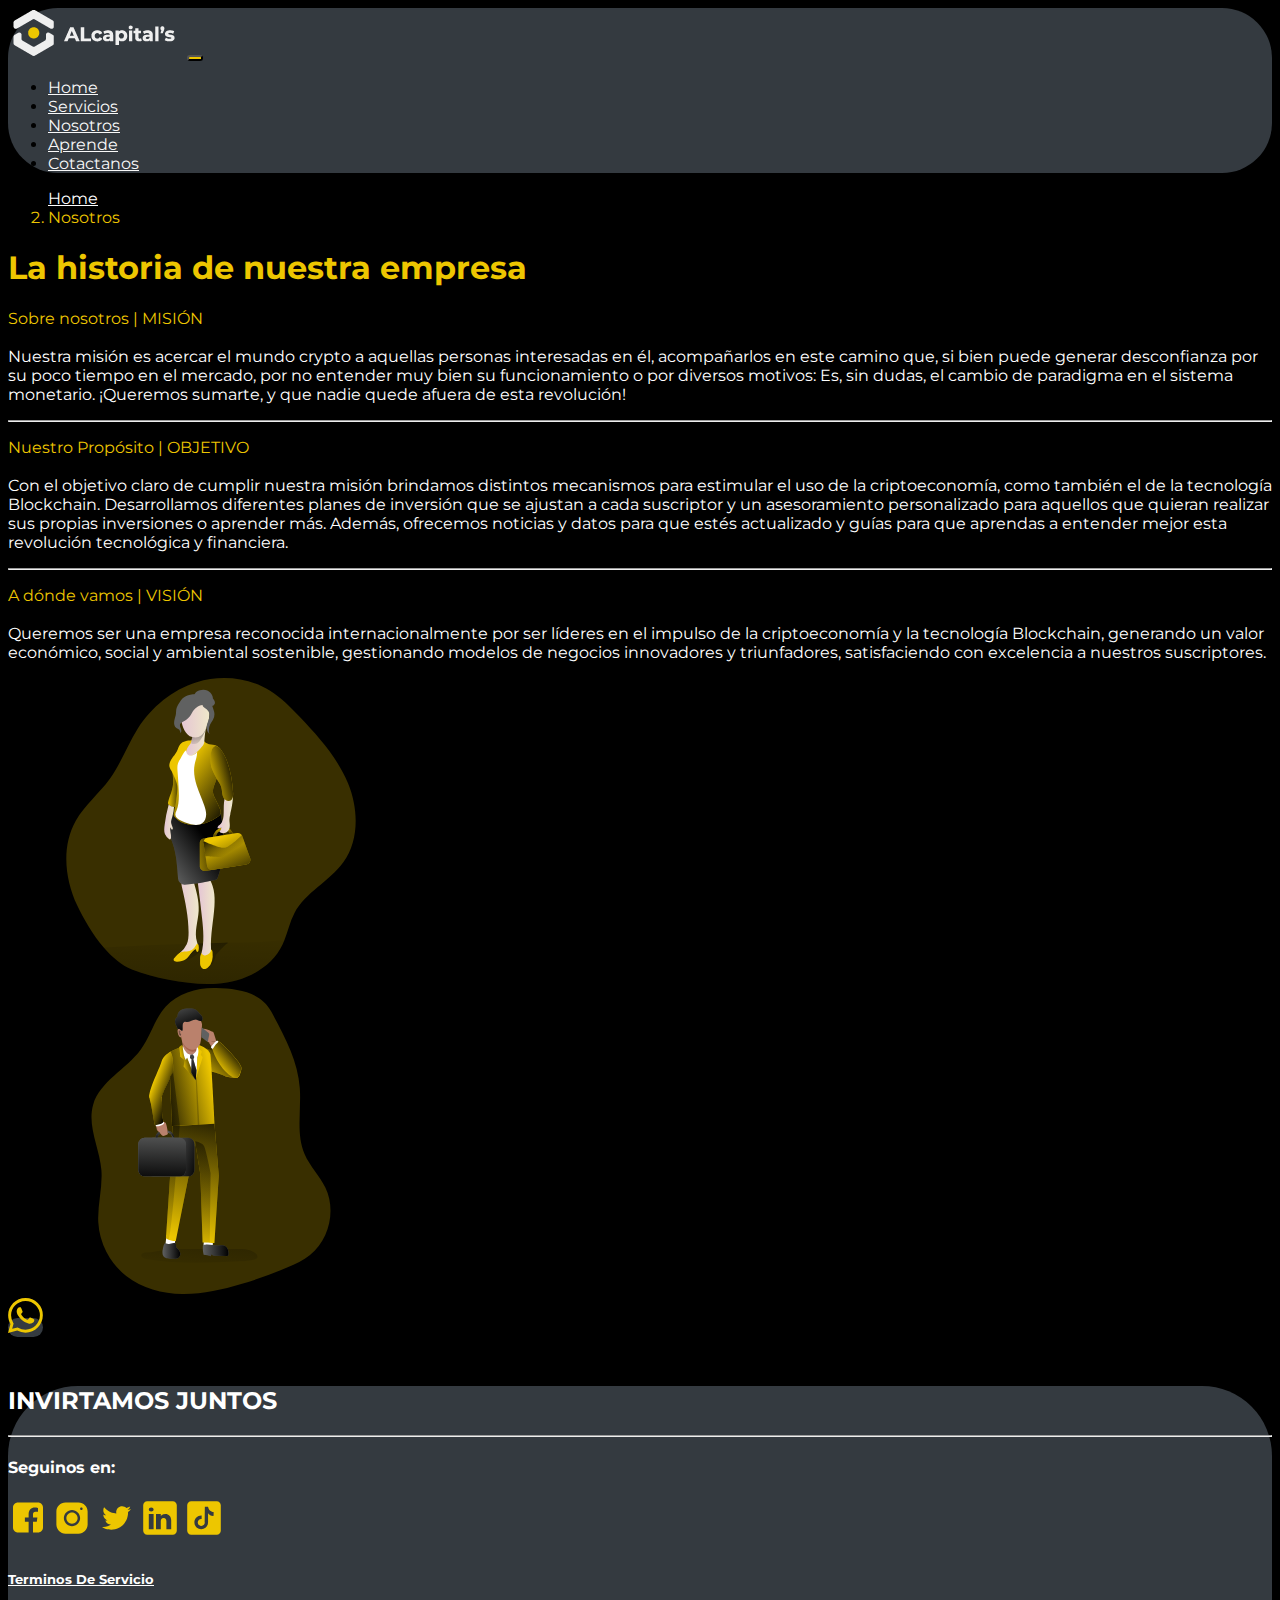
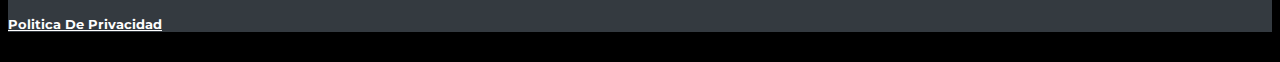
<file: pages/nosotros.html>
<!DOCTYPE html>
<html lang="en">

<head>
    <meta charset="UTF-8">
    <meta http-equiv="X-UA-Compatible" content="IE=edge">
    <meta name="viewport" content="width=device-width, initial-scale=1.0">
    <link href="https://cdn.jsdelivr.net/npm/bootstrap@5.3.0-alpha3/dist/css/bootstrap.min.css" rel="stylesheet"
        integrity="sha384-KK94CHFLLe+nY2dmCWGMq91rCGa5gtU4mk92HdvYe+M/SXH301p5ILy+dN9+nJOZ" crossorigin="anonymous">
    <link rel="stylesheet" href="../css/styles.css">
    <link href="https://unpkg.com/aos@2.3.1/dist/aos.css" rel="stylesheet">


    <meta name="description"
        content="Descubre quiénes somos y qué nos impulsa. En nuestra sección Nosotros, te presentamos nuestra empresa y su misión.">
    <title>Nosotros | ALcapital's - Conocenos mejor</title>
</head>

<body>

    <!-- HEADER -->

    <header class="navbar navbar-expand-lg bg-gris p-4 m-3 fs-6 fixed-top">
        <nav class="container-fluid">
            <a href="../index.html"><img src="../img/headerLogo.png" alt="logo de la compañia" class="img-fluid"></a>
            <button class="navbar-toggler" type="button" data-bs-toggle="collapse" data-bs-target="#navbarNavDropdown"
                aria-controls="navbarNavDropdown" aria-expanded="false" aria-label="Toggle navigation">
                <span class="navbar-toggler-icon"></span>
            </button>
            <div class="collapse navbar-collapse justify-content-lg-end" id="navbarNavDropdown">
                <ul class="navbar-nav align-items-center">
                    <li class="nav-item">
                        <a class="nav-link" aria-current="page" href="../index.html">Home</a>
                    </li>
                    <li class="nav-item">
                        <a class="nav-link" href="servicios.html">Servicios</a>
                    </li>
                    <li class="nav-item">
                        <a class="nav-link" href="./nosotros.html">Nosotros</a>
                    </li>
                    <li class="nav-item">
                        <a class="nav-link" href="./aprende.html">Aprende</a>
                    </li>
                    <li class="nav-item">
                        <a class="nav-link" href="./contacto.html">Cotactanos</a>
                    </li>
                </ul>
            </div>
        </nav>
    </header>

    <!-- MAIN -->

    <main class="mt-5 pt-5">
        <div class="m-5"
            style="--bs-breadcrumb-divider: url(&#34;data:image/svg+xml,%3Csvg xmlns='http://www.w3.org/2000/svg' width='8' height='8'%3E%3Cpath d='M2.5 0L1 1.5 3.5 4 1 6.5 2.5 8l4-4-4-4z' fill='%236c757d'/%3E%3C/svg%3E&#34;);"
            aria-label="breadcrumb">
            <ol class="breadcrumb">
                <li class="breadcrumb-item "><a href="../index.html"
                        class="text-decoration-none c-white btn-gold">Home</a></li>
                <li class="breadcrumb-item c-gold" aria-current="page">Nosotros</li>
            </ol>
        </div>
        <section class="container">

            <h1 class="c-gold text-center text-lg-start p-3">La historia de nuestra empresa</h1>

            <div class="container d-flex flex-column-reverse flex-lg-row justify-content-lg-between gap-2">
                <article class="c-white text-center text-lg-start col-lg-5">

                    <div>
                        <p>
                        <div class="text-center c-gold"><span>Sobre nosotros | MISIÓN</span></div>
                        <br>
                        Nuestra misión es acercar el mundo crypto a aquellas personas interesadas en él, acompañarlos en
                        este camino que, si bien puede generar desconfianza por su poco tiempo en el mercado, por no
                        entender muy bien su funcionamiento o por diversos motivos: Es, sin dudas, el cambio de
                        paradigma en el sistema monetario.
                        ¡Queremos sumarte, y que nadie quede afuera de esta revolución!
                        </p>
                        <hr class="c-gold">
                        <p>
                        <div class="text-center c-gold"><span>Nuestro Propósito | OBJETIVO</span></div>
                        <br>
                        Con el objetivo claro de cumplir nuestra misión brindamos distintos mecanismos para estimular el
                        uso de la criptoeconomía, como también el de la tecnología Blockchain. Desarrollamos diferentes
                        planes de inversión que se ajustan a cada suscriptor y un asesoramiento personalizado para
                        aquellos que quieran realizar sus propias inversiones o aprender más. Además, ofrecemos noticias
                        y datos para que estés actualizado y guías para que aprendas a entender mejor esta revolución
                        tecnológica y financiera.
                        </p>
                        <hr class="c-gold">
                        <p>
                        <div class="text-center c-gold"><span>A dónde vamos | VISIÓN</span></div>
                        <br>
                        Queremos ser una empresa reconocida internacionalmente por ser líderes en el impulso de la
                        criptoeconomía y la tecnología Blockchain, generando un valor económico, social y ambiental
                        sostenible, gestionando modelos de negocios innovadores y triunfadores, satisfaciendo con
                        excelencia a nuestros suscriptores.
                        </p>
                    </div>

                </article>
                <div class="d-flex justify-content-center flex-lg-column flex-row-reverse gap-2">
                    <div class="mb-lg-5 mt-lg-5">
                        <img class="img-fluid" src="../img/fundadores-1.svg" alt="Los fundadores">
                    </div>
                    <div class="mt-lg-5">
                        <img class="img-fluid" src="../img/fundadores.svg" alt="Los fundadores">
                    </div>
                </div>
            </div>
        </section>

        <!-- Botonos -->

        <div class="d-flex justify-content-between sticky-bottom">

            <!-- Boton WhatsUp -->

            <div class="d-flex justify-content-end  sticky-bottom">
                <a href="https://www.whatsapp.com/" class="btn-wa d-flex align-items-center justify-content-center mx-4 my-2">
                    <svg xmlns="http://www.w3.org/2000/svg" width="35" height="35" fill="currentColor"
                        class="bi bi-whatsapp" viewBox="0 0 16 16">
                        <path
                            d="M13.601 2.326A7.854 7.854 0 0 0 7.994 0C3.627 0 .068 3.558.064 7.926c0 1.399.366 2.76 1.057 3.965L0 16l4.204-1.102a7.933 7.933 0 0 0 3.79.965h.004c4.368 0 7.926-3.558 7.93-7.93A7.898 7.898 0 0 0 13.6 2.326zM7.994 14.521a6.573 6.573 0 0 1-3.356-.92l-.24-.144-2.494.654.666-2.433-.156-.251a6.56 6.56 0 0 1-1.007-3.505c0-3.626 2.957-6.584 6.591-6.584a6.56 6.56 0 0 1 4.66 1.931 6.557 6.557 0 0 1 1.928 4.66c-.004 3.639-2.961 6.592-6.592 6.592zm3.615-4.934c-.197-.099-1.17-.578-1.353-.646-.182-.065-.315-.099-.445.099-.133.197-.513.646-.627.775-.114.133-.232.148-.43.05-.197-.1-.836-.308-1.592-.985-.59-.525-.985-1.175-1.103-1.372-.114-.198-.011-.304.088-.403.087-.088.197-.232.296-.346.1-.114.133-.198.198-.33.065-.134.034-.248-.015-.347-.05-.099-.445-1.076-.612-1.47-.16-.389-.323-.335-.445-.34-.114-.007-.247-.007-.38-.007a.729.729 0 0 0-.529.247c-.182.198-.691.677-.691 1.654 0 .977.71 1.916.81 2.049.098.133 1.394 2.132 3.383 2.992.47.205.84.326 1.129.418.475.152.904.129 1.246.08.38-.058 1.171-.48 1.338-.943.164-.464.164-.86.114-.943-.049-.084-.182-.133-.38-.232z" />
                    </svg>
                </a>
            </div>

            <!-- Boton UP -->

            <div class="d-flex sticky-bottom" data-aos="zoom-in-down" data-aos-offset="500" data-aos-duration="500">
                <a href="#" class="btn-up d-flex align-items-center justify-content-center mx-2">
                    <svg xmlns="http://www.w3.org/2000/svg" width="25" height="25" fill="currentColor"
                        class="bi bi-caret-up-fill" viewBox="0 0 16 16">
                        <path
                            d="m7.247 4.86-4.796 5.481c-.566.647-.106 1.659.753 1.659h9.592a1 1 0 0 0 .753-1.659l-4.796-5.48a1 1 0 0 0-1.506 0z" />
                    </svg>
                </a>
            </div>

        </div>

    </main>

    <!-- FOOTER -->

    <footer class="mt-5  bg-gris">
        <div class="container">
            <div class="d-flex justify-content-center c-white mt-5 p-3">
                <h2>INVIRTAMOS JUNTOS</h2>
            </div>
            <hr class="c-gold">
            <div class="d-flex justify-content-center c-white">
                <h4>Seguinos en:</h4>
            </div>
            <div class="d-flex justify-content-center mb-5 gap-4 gap-lg-5">
                <a href="https://www.facebook.com/"><img src="../img/icons8-facebook.svg" alt="Facebook" class="img-fluid"></a>
                <a href="https://www.instagram.com/"><img src="../img/icons8-instagram.svg" alt="Instagram" class="img-fluid"></a>
                <a href="https://twitter.com/"><img src="../img/icons8-twitter.svg" alt="Twitter" class="img-fluid"></a>
                <a href="https://linkedin.com/"><img src="../img/icons8-linkedin.svg" alt="Linkedin" class="img-fluid"></a>
                <a href="https://www.tiktok.com/"><img src="../img/icons8-tik-tok.svg" alt="TikTok" class="img-fluid"></a>
            </div>
            <div class="d-flex justify-content-center gap-5">
                <div>
                    <a href="" class="text-decoration-none c-white btn-gold">
                        <h6>Terminos De Servicio</h6>
                    </a>
                </div>
                <div>
                    <a href="" class="text-decoration-none c-white btn-gold">
                        <h6>Politica De Privacidad</h6>
                    </a>
                </div>
            </div>
        </div>
    </footer>




    <script src="https://cdn.jsdelivr.net/npm/bootstrap@5.3.0-alpha3/dist/js/bootstrap.bundle.min.js"
        integrity="sha384-ENjdO4Dr2bkBIFxQpeoTz1HIcje39Wm4jDKdf19U8gI4ddQ3GYNS7NTKfAdVQSZe"
        crossorigin="anonymous"></script>
    <script src="https://unpkg.com/aos@2.3.1/dist/aos.js"></script>
    <script>
        AOS.init();
    </script>
</body>

</html>
</file>
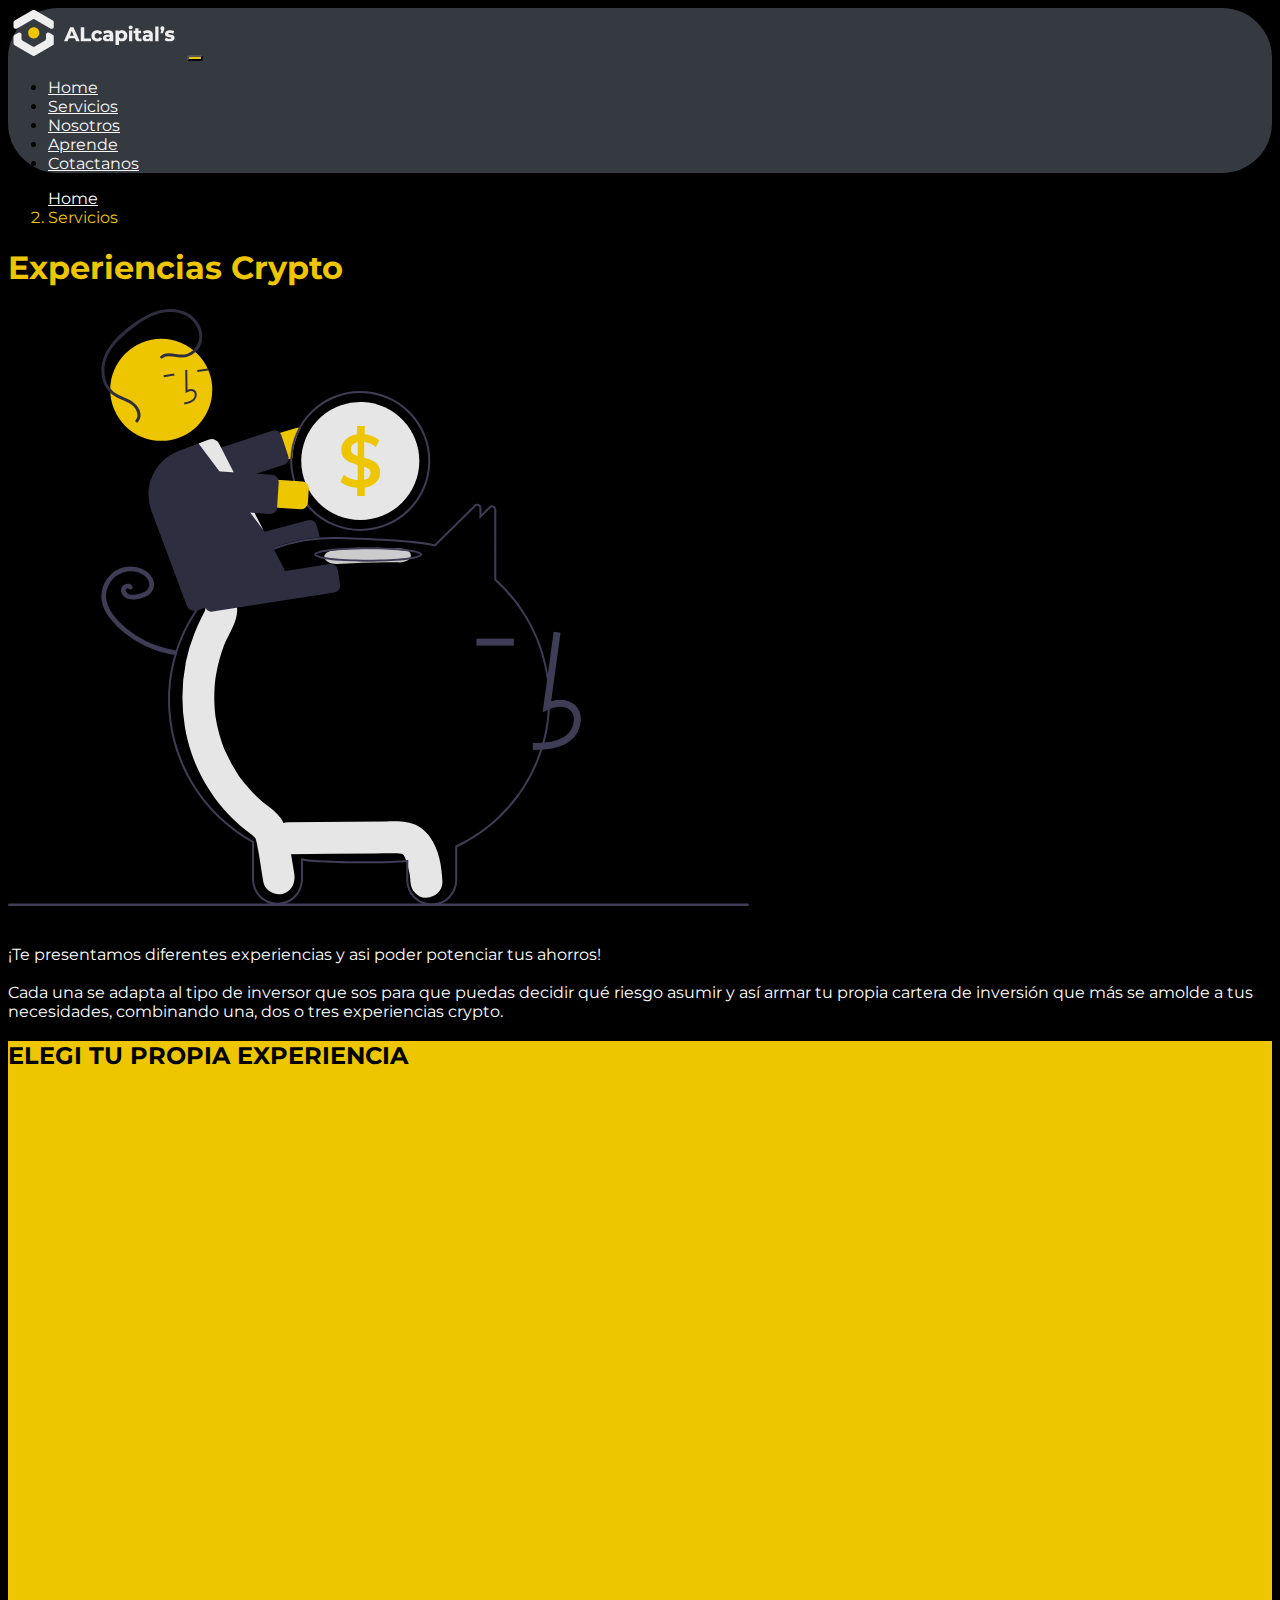
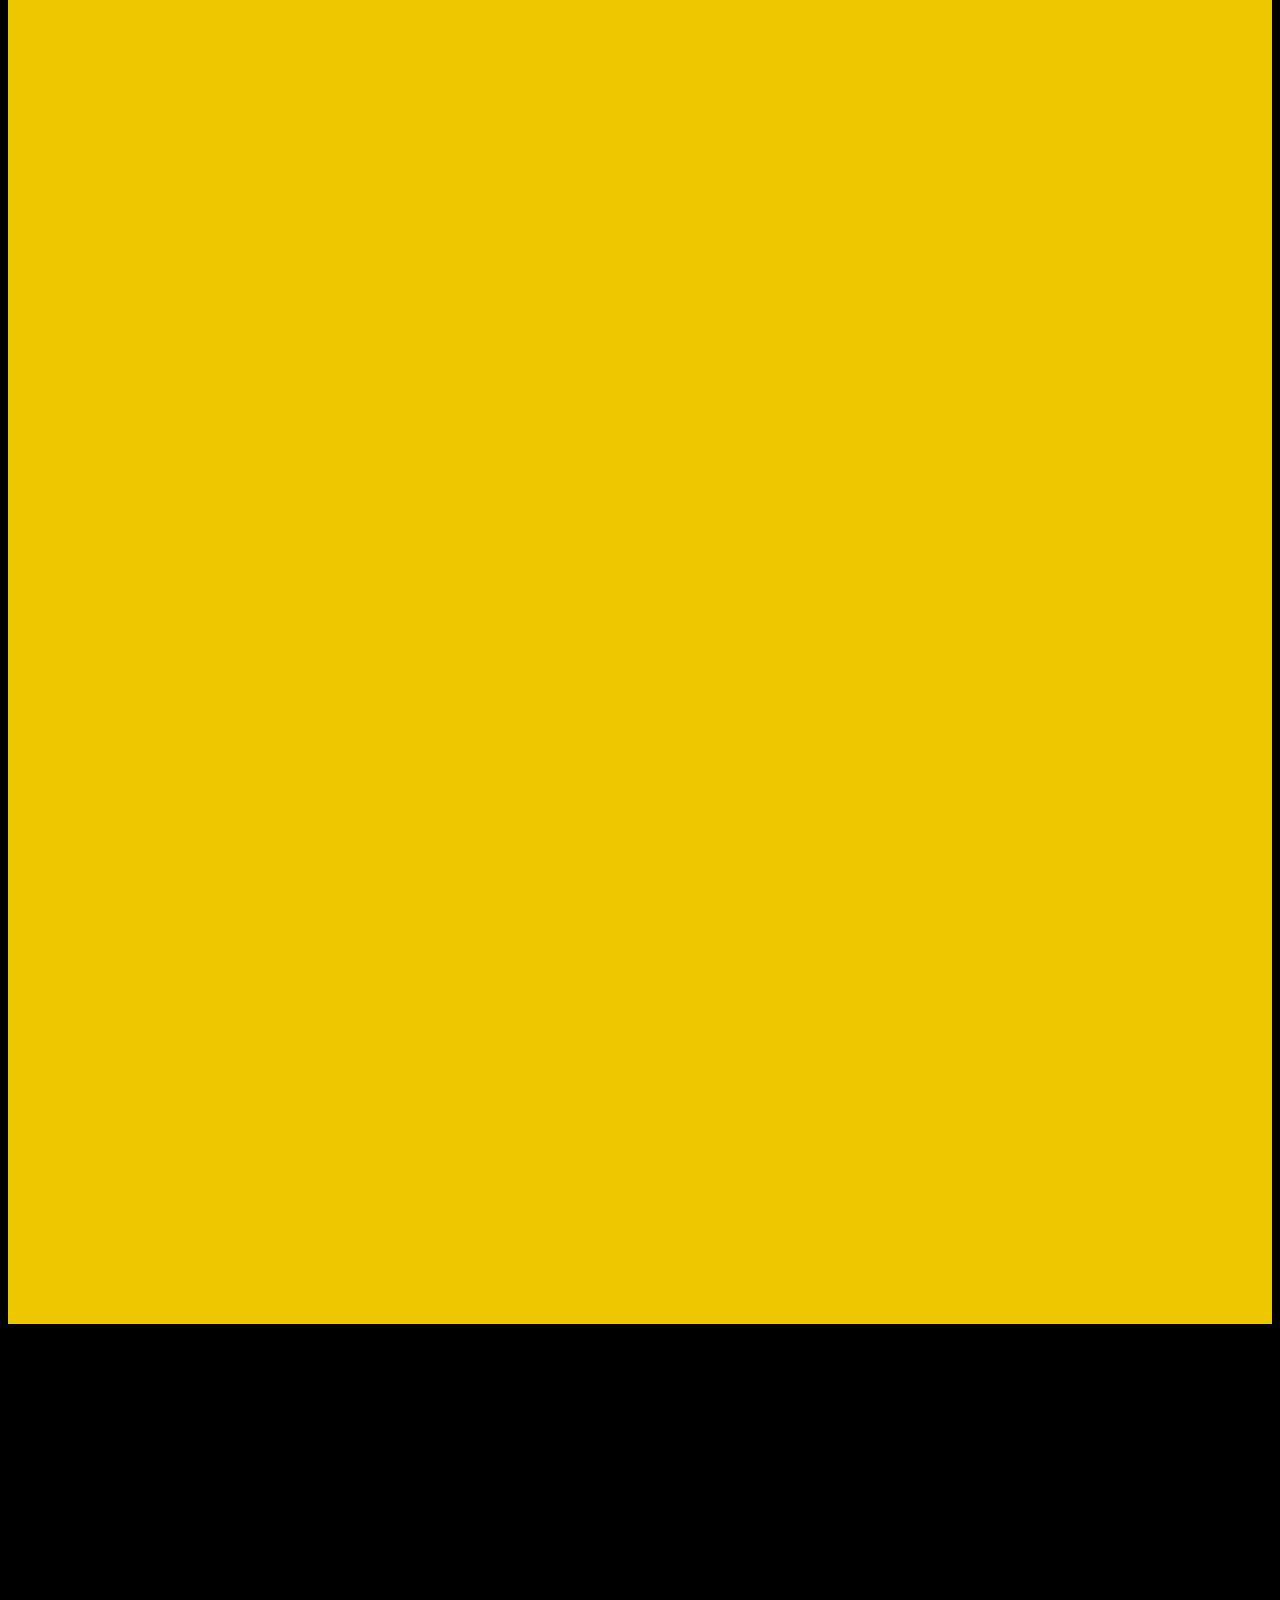
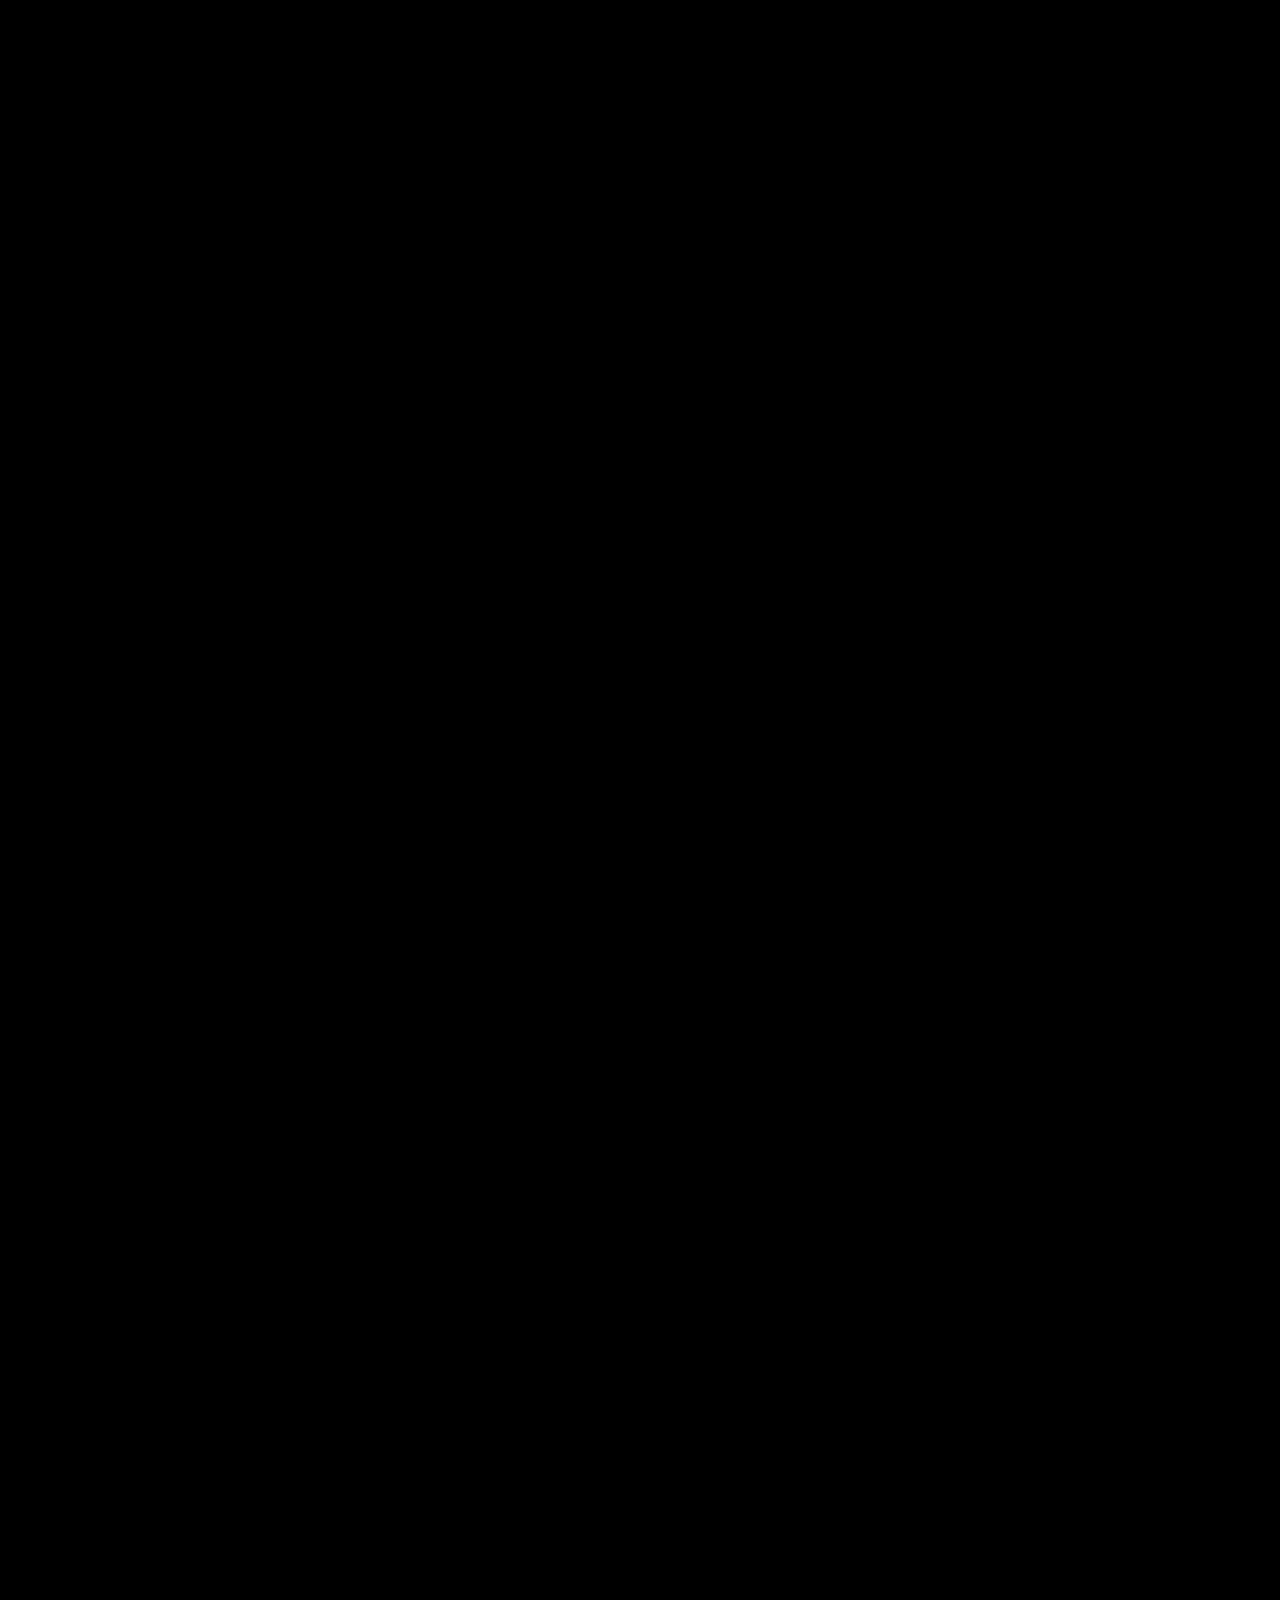
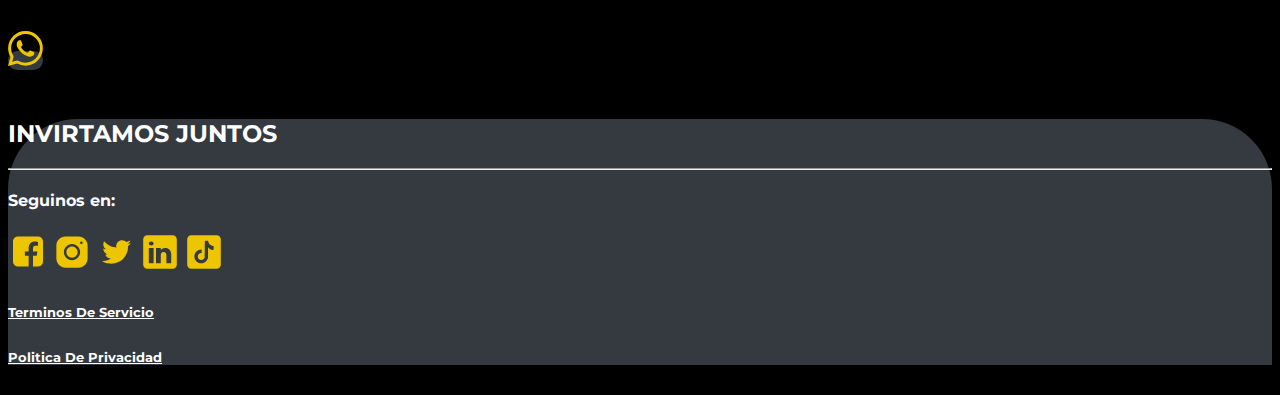
<file: pages/servicios.html>
<!DOCTYPE html>
<html lang="en">

<head>
    <meta charset="UTF-8">
    <meta http-equiv="X-UA-Compatible" content="IE=edge">
    <meta name="viewport" content="width=device-width, initial-scale=1.0">
    <link href="https://cdn.jsdelivr.net/npm/bootstrap@5.3.0-alpha3/dist/css/bootstrap.min.css" rel="stylesheet"
        integrity="sha384-KK94CHFLLe+nY2dmCWGMq91rCGa5gtU4mk92HdvYe+M/SXH301p5ILy+dN9+nJOZ" crossorigin="anonymous">
    <link rel="stylesheet" href="../css/styles.css">
    <link href="https://unpkg.com/aos@2.3.1/dist/aos.css" rel="stylesheet">

    <meta name="description"
        content="Inversiones en criptomonedas, asesoramiento y portfolios personalizados para maximizar tus oportunidades en el mercado crypto.">
    <title>Servicios | ALcapital’s - hace rendir tus ahorros</title>

</head>

<body>

    <!-- HEADER -->

    <header class="navbar navbar-expand-lg bg-gris p-4 m-3 fs-6 fixed-top">
        <nav class="container-fluid">
            <a href="../index.html"><img src="../img/headerLogo.png" alt="logo de la compañia" class="img-fluid"></a>
            <button class="navbar-toggler" type="button" data-bs-toggle="collapse" data-bs-target="#navbarNavDropdown"
                aria-controls="navbarNavDropdown" aria-expanded="false" aria-label="Toggle navigation">
                <span class="navbar-toggler-icon"></span>
            </button>
            <div class="collapse navbar-collapse justify-content-lg-end" id="navbarNavDropdown">
                <ul class="navbar-nav align-items-center">
                    <li class="nav-item">
                        <a class="nav-link" aria-current="page" href="../index.html">Home</a>
                    </li>
                    <li class="nav-item">
                        <a class="nav-link" href="servicios.html">Servicios</a>
                    </li>
                    <li class="nav-item">
                        <a class="nav-link" href="nosotros.html">Nosotros</a>
                    </li>
                    <li class="nav-item">
                        <a class="nav-link" href="aprende.html">Aprende</a>
                    </li>
                    <li class="nav-item">
                        <a class="nav-link" href="contacto.html">Cotactanos</a>
                    </li>
                </ul>
            </div>
        </nav>
    </header>

    <!-- MAIN -->

    <main class="mt-5 pt-5">
        <div class="m-5"
            style="--bs-breadcrumb-divider: url(&#34;data:image/svg+xml,%3Csvg xmlns='http://www.w3.org/2000/svg' width='8' height='8'%3E%3Cpath d='M2.5 0L1 1.5 3.5 4 1 6.5 2.5 8l4-4-4-4z' fill='%236c757d'/%3E%3C/svg%3E&#34;);"
            aria-label="breadcrumb">
            <ol class="breadcrumb">
                <li class="breadcrumb-item "><a href="../index.html"
                        class="text-decoration-none c-white btn-gold">Home</a></li>
                <li class="breadcrumb-item c-gold" aria-current="page">Servicios</li>
            </ol>
        </div>

        <!-- Expriencias Crypto -->

        <section class="experiencia-servicio container shadow-lg pb-5">
            <h1 class="c-gold text-center text-lg-start">Experiencias Crypto</h1>

            <div class="w-100 d-flex flex-column flex-lg-row-reverse justify-content-center align-items-center p-3">
                <div class="col-6 col-lg-4 mx-5 mt-4 mb-5" data-aos="fade-down" data-aos-easing="ease-out-cubic"
                    data-aos-duration="1500">
                    <img src="../img/experiencia-servicio.svg" class="img-fluid" alt="...">
                </div>
                <div class="col-12 col-lg-7">
                    <p class="c-white text-center text-lg-start">
                        <br>
                        ¡Te presentamos diferentes experiencias y asi poder potenciar tus ahorros!
                        <br>
                        <br>
                        Cada una se adapta al tipo de inversor que sos para que puedas decidir qué riesgo asumir y así
                        armar tu propia cartera de inversión que más se amolde a tus necesidades, combinando una, dos o
                        tres experiencias crypto.
                    </p>
                </div>
            </div>

        </section>

        <!-- Elegi Expriencia -->

        <section class="container-fluid bg-gold mt-4">
            <div>
                <h2 class="text-center pt-4">ELEGI TU PROPIA EXPERIENCIA</h2>
            </div>
            <div class="d-flex flex-column flex-lg-row justify-content-center pb-4">

                <!-- Experiencia Alpha -->

                <div data-aos="flip-left" data-aos-easing="ease-out-cubic" data-aos-duration="1000">
                    <div class="row justify-content-center grid gap-3 m-3">
                        <div class="card c-white text-center shadow-lg mt-4">
                            <img src="../img/experiencia-2.svg" class="img-fluid p-5" alt="Experiencia Alpha">
                            <div class="card-body d-flex flex-column justify-content-lg-end align-items-center">
                                <h3 class="card-title c-gray">Experiencia Alpha</h3>
                                <p class="card-text">
                                    Perfil: Agresivo <br> Riesgo:Alto
                                    <hr>
                                    Para inversores dispuestos a asumir una elevada volatilidad, cuyo objetivo principal
                                    es maximizar el rendimiento de su cartera, asumiendo un alto componente de riesgo.
                                    <hr>
                                    Mínimo de fondeo: USD 300,00
                                </p>
                            </div>
                        </div>
                    </div>
                    <div class="row justify-content-center">
                        <a href="#" class="btn card-btn shadow-lg">
                            <svg xmlns="http://www.w3.org/2000/svg" width="25" height="25" fill="currentColor"
                                class="bi bi-caret-up-fill" viewBox="0 0 16 16">
                                <path
                                    d="m7.247 4.86-4.796 5.481c-.566.647-.106 1.659.753 1.659h9.592a1 1 0 0 0 .753-1.659l-4.796-5.48a1 1 0 0 0-1.506 0z" />
                            </svg>
                        </a>
                    </div>
                </div>

                <!-- Experiencia Beta -->

                <div data-aos="zoom-in" data-aos-easing="ease-out-cubic" data-aos-duration="1000">
                    <div class="row justify-content-center grid gap-3 m-3">
                        <div class="card c-white text-center shadow-lg mt-4">
                            <img src="../img/experiencia-1.svg" class="img-fluid p-5" alt="Experiencia Beta">
                            <div class="card-body d-flex flex-column justify-content-lg-end align-items-center">
                                <h3 class="card-title c-gray">Experiencia Beta</h3>
                                <p class="card-text">
                                    Perfil: Moderado <br> Riesgo: Medio / Alto
                                    <hr>
                                    Experiencia para inversores que son neutrales al riesgo, aceptando ciertas
                                    oscilaciones en su cartera, esperando en un mediano / largo plazo obtener una mayor
                                    rentabilidad.
                                    <hr>
                                    Mínimo de fondeo: USD 300,00
                                </p>
                            </div>
                        </div>
                    </div>
                    <div class="row justify-content-center">
                        <a href="#" class="btn card-btn shadow-lg">
                            <svg xmlns="http://www.w3.org/2000/svg" width="25" height="25" fill="currentColor"
                                class="bi bi-caret-up-fill" viewBox="0 0 16 16">
                                <path
                                    d="m7.247 4.86-4.796 5.481c-.566.647-.106 1.659.753 1.659h9.592a1 1 0 0 0 .753-1.659l-4.796-5.48a1 1 0 0 0-1.506 0z" />
                            </svg>
                        </a>
                    </div>
                </div>

                <!-- Experiencia Gamma -->

                <div data-aos="flip-right" data-aos-easing="ease-out-cubic" data-aos-duration="1000">
                    <div class="row justify-content-center grid gap-3 m-3">
                        <div class="card c-white text-center shadow-lg mt-4">
                            <img src="../img/experiencia-3.svg" class="img-fluid p-5" alt="experiencia Gamma">
                            <div class="card-body d-flex flex-column justify-content-lg-end align-items-center">
                                <h3 class="card-title c-gray">Experiencia Delta</h3>
                                <p class="card-text">
                                    Perfil: Conservador <br> Riesgo: Bajo/Medio
                                    <hr>
                                    Esta experiencia busca inversiones que representen un crecimiento moderado para el
                                    inversor, sin asumir riesgos importantes y minimizar las fluctuaciones del mercado.
                                    <hr>
                                    Mínimo de fondeo: USD 300,00
                                </p>
                            </div>
                        </div>
                    </div>
                    <div class="row justify-content-center">
                        <a href="#" class="btn card-btn shadow-lg">
                            <svg xmlns="http://www.w3.org/2000/svg" width="25" height="25" fill="currentColor"
                                class="bi bi-caret-up-fill" viewBox="0 0 16 16">
                                <path
                                    d="m7.247 4.86-4.796 5.481c-.566.647-.106 1.659.753 1.659h9.592a1 1 0 0 0 .753-1.659l-4.796-5.48a1 1 0 0 0-1.506 0z" />
                            </svg>
                        </a>
                    </div>
                </div>
            </div>

        </section>

        <!-- Asesoramiento -->

        <section class="experiencia-servicio container mt-5 pt-5 shadow-lg" data-aos="flip-right"
            data-aos-easing="ease-out-cubic" data-aos-duration="2000">

            <div
                class="card estilo-card w-100 d-flex flex-column-reverse flex-lg-row justify-content-center align-items-center p-3">
                <div class="col-6 col-lg-3 mx-5">
                    <img src="../img/asesoria.svg" class="img-fluid" alt="...">
                </div>
                <div class="card-body col-12 col-lg-9">
                    <h1 class="c-gold text-center text-lg-start">Asesoria en cryptoactivos</h1>
                    <p class="card-text c-white text-center text-lg-start">Nuestro servicio de asesoramiento en
                        cryptoactivos le brinda orientación personalizada en el mundo de las criptomonedas. Desde
                        principiantes hasta inversores experimentados, trabajamos juntos para comprender sus objetivos y
                        proporcionar estrategias adaptadas a sus necesidades. Con información actualizada, análisis
                        profundos y recomendaciones respaldadas por investigación exhaustiva, le guiaremos en cada paso.
                        No se pierda las oportunidades del mundo de las criptos.
                        <br><br><span class="c-gold">¡Únase a nosotros y obtenga el asesoramiento confiable que
                            necesita!</span>
                    </p>
                </div>
            </div>

        </section>

        <!-- Portfolio -->

        <section class="experiencia-servicio container mt-5 pb-3 shadow-lg" data-aos="flip-left"
            data-aos-easing="ease-out-cubic" data-aos-duration="2000">

            <div
                class="card estilo-card w-100 d-flex flex-column-reverse flex-lg-row-reverse justify-content-center align-items-center p-3">
                <div class="col-6 col-lg-3 mx-5">
                    <img src="../img/portfolio-2.svg" class="img-fluid" alt="...">
                </div>
                <div class="card-body col-12 col-lg-9">
                    <h1 class="c-gold text-center text-lg-start">Portfolio crypto</h1>
                    <p class="card-text c-white text-center text-lg-start"><span class="c-gold">¡Impulse su éxito en el
                            mundo de las criptomonedas con nuestro servicio de armado de portfolios
                            personalizados!</span>
                        <br><br> Trabajaremos estrechamente con usted para comprender sus objetivos y crear un portfolio
                        de criptoactivos estratégicamente diversificado. Desde Bitcoin hasta altcoins prometedoras,
                        diseñaremos una cartera adaptada a sus necesidades y tolerancia al riesgo. Maximice su potencial
                        de ganancias y diversifique su inversión con confianza.
                    </p>
                </div>
            </div>

        </section>

        <!-- Botonos -->

        <div class="d-flex justify-content-between sticky-bottom">

            <!-- Boton WhatsUp -->

            <div class="d-flex justify-content-end  sticky-bottom">
                <a href="https://www.whatsapp.com/" class="btn-wa d-flex align-items-center justify-content-center mx-4 my-2">
                    <svg xmlns="http://www.w3.org/2000/svg" width="35" height="35" fill="currentColor"
                        class="bi bi-whatsapp" viewBox="0 0 16 16">
                        <path
                            d="M13.601 2.326A7.854 7.854 0 0 0 7.994 0C3.627 0 .068 3.558.064 7.926c0 1.399.366 2.76 1.057 3.965L0 16l4.204-1.102a7.933 7.933 0 0 0 3.79.965h.004c4.368 0 7.926-3.558 7.93-7.93A7.898 7.898 0 0 0 13.6 2.326zM7.994 14.521a6.573 6.573 0 0 1-3.356-.92l-.24-.144-2.494.654.666-2.433-.156-.251a6.56 6.56 0 0 1-1.007-3.505c0-3.626 2.957-6.584 6.591-6.584a6.56 6.56 0 0 1 4.66 1.931 6.557 6.557 0 0 1 1.928 4.66c-.004 3.639-2.961 6.592-6.592 6.592zm3.615-4.934c-.197-.099-1.17-.578-1.353-.646-.182-.065-.315-.099-.445.099-.133.197-.513.646-.627.775-.114.133-.232.148-.43.05-.197-.1-.836-.308-1.592-.985-.59-.525-.985-1.175-1.103-1.372-.114-.198-.011-.304.088-.403.087-.088.197-.232.296-.346.1-.114.133-.198.198-.33.065-.134.034-.248-.015-.347-.05-.099-.445-1.076-.612-1.47-.16-.389-.323-.335-.445-.34-.114-.007-.247-.007-.38-.007a.729.729 0 0 0-.529.247c-.182.198-.691.677-.691 1.654 0 .977.71 1.916.81 2.049.098.133 1.394 2.132 3.383 2.992.47.205.84.326 1.129.418.475.152.904.129 1.246.08.38-.058 1.171-.48 1.338-.943.164-.464.164-.86.114-.943-.049-.084-.182-.133-.38-.232z" />
                    </svg>
                </a>
            </div>

            <!-- Boton UP -->

            <div class="d-flex sticky-bottom" data-aos="zoom-in-down" data-aos-duration="700"
                data-aos-anchor-placement="bottom-bottom">
                <a href="#" class="btn-up d-flex align-items-center justify-content-center mx-2">
                    <svg xmlns="http://www.w3.org/2000/svg" width="25" height="25" fill="currentColor"
                        class="bi bi-caret-up-fill" viewBox="0 0 16 16">
                        <path
                            d="m7.247 4.86-4.796 5.481c-.566.647-.106 1.659.753 1.659h9.592a1 1 0 0 0 .753-1.659l-4.796-5.48a1 1 0 0 0-1.506 0z" />
                    </svg>
                </a>
            </div>

        </div>

    </main>

    <!-- FOOTER -->

    <footer class="mt-5  bg-gris">
        <div class="container">
            <div class="d-flex justify-content-center c-white mt-5 p-3">
                <h2>INVIRTAMOS JUNTOS</h2>
            </div>
            <hr class="c-gold">
            <div class="d-flex justify-content-center c-white">
                <h4>Seguinos en:</h4>
            </div>
            <div class="d-flex justify-content-center mb-5 gap-4 gap-lg-5">
                <a href="https://www.facebook.com/"><img src="../img/icons8-facebook.svg" alt="Facebook" class="img-fluid"></a>
                <a href="https://www.instagram.com/"><img src="../img/icons8-instagram.svg" alt="Instagram" class="img-fluid"></a>
                <a href="https://twitter.com/"><img src="../img/icons8-twitter.svg" alt="Twitter" class="img-fluid"></a>
                <a href="https://linkedin.com/"><img src="../img/icons8-linkedin.svg" alt="Linkedin" class="img-fluid"></a>
                <a href="https://www.tiktok.com/"><img src="../img/icons8-tik-tok.svg" alt="TikTok" class="img-fluid"></a>
            </div>
            <div class="d-flex justify-content-center gap-5">
                <div>
                    <a href="" class="text-decoration-none c-white btn-gold">
                        <h6>Terminos De Servicio</h6>
                    </a>
                </div>
                <div>
                    <a href="" class="text-decoration-none c-white btn-gold">
                        <h6>Politica De Privacidad</h6>
                    </a>
                </div>
            </div>
        </div>
    </footer>

    <script src="https://cdn.jsdelivr.net/npm/bootstrap@5.3.0-alpha3/dist/js/bootstrap.bundle.min.js"
        integrity="sha384-ENjdO4Dr2bkBIFxQpeoTz1HIcje39Wm4jDKdf19U8gI4ddQ3GYNS7NTKfAdVQSZe"
        crossorigin="anonymous"></script>
    <script src="https://unpkg.com/aos@2.3.1/dist/aos.js"></script>
    <script>
        AOS.init();
    </script>
</body>

</html>
</file>
<file: css/styles.css>
@import url("https://fonts.googleapis.com/css2?family=Montserrat:wght@400;500;700;900&display=swap");
@import url("https://fonts.googleapis.com/css2?family=Montserrat:ital,wght@1,300;1,400;1,700;1,900&display=swap");

body {
  font-family: "Montserrat", sans-serif;
  background-color: black;
}

.c-gold {
  color: #edc600;
}

.c-white {
  color: white;
}

.c-gray {
  color: #343a40;
}

.bg-gold {
  background-color: #edc600;
}

.bg-gris {
  background-color: #343a40;
}

.navbar {
  border-radius: 50px;
}

.navbar-toggler {
  background-color: #edc600;
  border-radius: 20px;
}

.navbar-nav .nav-item .nav-link:hover {
  text-decoration: underline #edc600;
  border-radius: 20px;
}

.nav-link {
  color: rgb(248, 248, 248);
}

.dropdown-menu :hover {
  background-color: #edc600;
}

.servicios {
  margin-top: 5rem;
  background-color: gold;
}

.estilo-card {
  border-color: #edc600;
  background-color: #1c1f22;
}

.estilo-card:hover {
  background-color: transparent;
  border-color: #343a40;
}

footer {
  border-radius: 70px 70px 0px 0px;
}

h6 {
  font-size: 0.8rem;
}

.btn-wa {
  width: 60px;
  height: 60px;
  background-color: #343a40;
  color: #edc600;
  border-radius: 20px;
}

.btn-wa:hover {
  background-color: #edc600;
  color: #343a40;
}

.btn-up {
  width: 40px;
  height: 40px;
  background-color: #343a40;
  color: #edc600;
  border-radius: 20px;
}

.btn-contacto {
  width: 6rem;
  height: auto;
  padding: 5px;
  background-color: #edc600;
  color: #343a40;
  border-radius: 30px;
  font-size: small;
}

.btn-contacto:hover {
  background-color: #343a40;
  color: #edc600;
}

.btn-gold:hover {
  background-color: transparent;
  color: #edc600;
  border-color: #edc600;
}

.card {
  background-color: transparent;
  border-color: gray;
  width: 20rem;
  border-radius: 5rem;
}

.card-btn {
  background-color: transparent;
  color: #343a40;
  border-color: #343a40;
  border-radius: 5rem;
  width: 4rem;
  height: auto;
}

.card-btn-ver {
  background-color: transparent;
  color: #edc600;
  border-color: #edc600;
  border-radius: 5rem;
  width: 7rem;
  height: auto;
  font-size: small;
}

.card-btn:hover {
  background-color: black;
  color: #edc600;
}

.card-text {
  text-decoration: none;
}

.estilo-card {
  border-color: #edc600;
  background-color: #1c1f22;
}

.estilo-card:hover {
  background-color: transparent;
  border-color: #343a40;
}

.servicios {
  margin-top: 5rem;
  background-color: gold;
}

/*# sourceMappingURL=styles.css.map */
</file>
